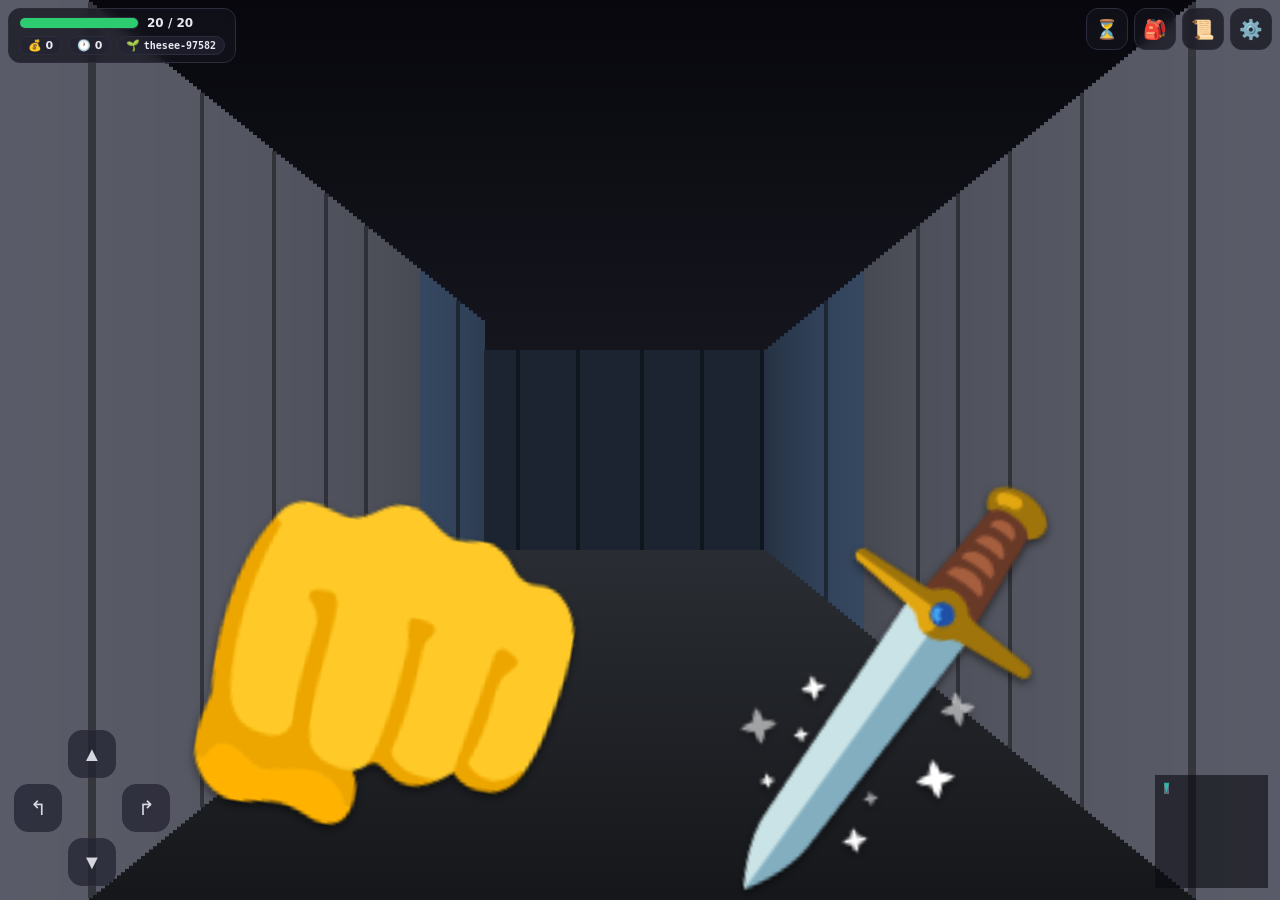
<file: index.html>
<!DOCTYPE html>
<html lang="fr">
<head>
  <meta charset="UTF-8" />
  <meta name="viewport" content="width=device-width, initial-scale=1.0, maximum-scale=1.0, user-scalable=no, viewport-fit=cover" />
  <meta name="theme-color" content="#15151c" />
  <title>Ariadne's Maze</title>
  <link rel="manifest" href="./manifest.webmanifest" />
  <link rel="icon" href="./assets/icon.svg" type="image/svg+xml" />
  <link rel="apple-touch-icon" href="./assets/icon.svg" />
  <link rel="stylesheet" href="./css/style.css" />
</head>
<body>
  <!-- Invite à passer en paysage (le jeu est conçu pour ce mode). -->
  <div id="rotate-notice">
    <div class="rotate-inner">
      <div class="rotate-icon">🔄</div>
      <p><b>Ariadne's Maze</b> se joue en mode paysage.</p>
      <p class="rotate-sub">Tourne ton appareil pour continuer.</p>
    </div>
  </div>

  <!-- La vue principale est le labyrinthe plein écran ; le HUD est en surimpression. -->
  <div id="app">
    <canvas id="game"></canvas>

    <!-- Bandeau haut : statut (gauche) + boutons de panneaux (droite) -->
    <div id="hud-top">
      <div id="status">
        <div class="hp">
          <div class="hp-bar"><div id="hp-fill"></div></div>
          <span id="hp-text">20 / 20</span>
        </div>
        <div class="chips">
          <span class="chip">💰 <b id="gold-text">0</b></span>
          <span class="chip">🕐 <b id="turn-text">0</b></span>
          <span class="chip seed">🌱 <b id="seed-label">-</b></span>
        </div>
      </div>
      <div id="top-buttons">
        <button class="icon-btn" id="wait-btn" aria-label="Attendre un tour">⏳</button>
        <button class="icon-btn" data-panel="inventory" aria-label="Inventaire">🎒</button>
        <button class="icon-btn" data-panel="journal" aria-label="Journal">📜</button>
        <button class="icon-btn" data-panel="menu" aria-label="Menu">⚙️</button>
      </div>
    </div>

    <!-- Notifications d'événements sur la vue principale -->
    <div id="toasts"></div>

    <!-- Contrôles (vue 3D) — bas GAUCHE : avancer / reculer + pivoter -->
    <div id="dpad" class="controls">
      <button data-dir="up" class="ctrl-btn up" aria-label="Avancer">▲</button>
      <button data-dir="left" class="ctrl-btn left" aria-label="Pivoter à gauche">↰</button>
      <button data-dir="right" class="ctrl-btn right" aria-label="Pivoter à droite">↱</button>
      <button data-dir="down" class="ctrl-btn down" aria-label="Reculer">▼</button>
    </div>

    <!-- Tiroir latéral : inventaire / journal / menu -->
    <div id="drawer">
      <div class="drawer-header">
        <h2 id="drawer-title">Inventaire</h2>
        <button id="drawer-close" aria-label="Fermer">✕</button>
      </div>
      <div class="drawer-body">
        <!-- Inventaire : équipement (5 emplacements) à gauche, sac (5 places)
             à droite, et objets au sol de la case actuelle -->
        <section data-panel-content="inventory">
          <div class="inv-summary">
            <span class="chip">💰 <b id="gold-text-2">0</b> or</span>
            <span class="chip">🛡️ <b id="armor-text">0</b> armure</span>
          </div>
          <div class="inv-columns">
            <div class="inv-col">
              <h3>Équipement</h3>
              <ul id="equip-list" class="slot-list"></ul>
            </div>
            <div class="inv-col">
              <h3>Sac (<span id="bag-count">0</span>/5)</h3>
              <ul id="bag-list" class="slot-list"></ul>
              <div id="ground-section" hidden>
                <h3>Au sol ici</h3>
                <ul id="ground-list" class="slot-list"></ul>
              </div>
            </div>
          </div>
        </section>

        <!-- Journal / historique des événements -->
        <section data-panel-content="journal" hidden>
          <div id="log"></div>
        </section>

        <!-- Menu : seed et parties -->
        <section data-panel-content="menu" hidden>
          <label class="field">
            <span>Seed du labyrinthe</span>
            <input id="seed-input" type="text" autocomplete="off" spellcheck="false" />
          </label>
          <div class="menu-actions">
            <button id="new-seed-btn">Générer cette seed</button>
            <button id="random-seed-btn">🎲 Seed aléatoire</button>
            <button id="restart-btn">↻ Recommencer le niveau</button>
          </div>
          <div class="legend">
            <h3>Vue 3D & commandes</h3>
            <ul>
              <li>▲ Avancer · ▼ Reculer</li>
              <li>↰ ↱ Pivoter (gauche / droite)</li>
              <li>Clavier : flèches · ZQSD · WASD</li>
              <li><kbd>Espace</kbd> Attendre un tour</li>
            </ul>
            <p class="hint">La minimap en bas indique ta position (flèche), la
              sortie ⚑ et le Minotaure. Explore le labyrinthe à la première personne !</p>
          </div>
        </section>
      </div>
    </div>
    <div id="scrim"></div>

    <!-- Combat en surimpression sur la vue 3D : le monstre surgit au centre,
         l'interface de combat s'affiche en bas au milieu. -->
    <div id="battle" aria-hidden="true">
      <!-- Le monstre surgit au centre de l'écran -->
      <div id="battle-enemy">
        <div class="be-head">
          <span class="be-name" id="cbt-enemy-name">Monstre</span>
          <div class="be-hp"><div class="be-hp-fill" id="cbt-enemy-hp"></div></div>
          <span class="be-hp-text" id="cbt-enemy-hp-text">0 / 0</span>
        </div>
        <div class="be-sprite" id="cbt-enemy-sprite">👹</div>
      </div>

      <!-- Interface de combat, en bas au milieu -->
      <div id="battle-panel">
        <div class="bp-top">
          <div class="bp-player">
            <span class="bp-label">Aventurier</span>
            <div class="bp-hp"><div class="bp-hp-fill" id="cbt-player-hp"></div></div>
            <span class="bp-hp-text" id="cbt-player-hp-text">0 / 0</span>
          </div>
          <div class="bp-log" id="combat-log"></div>
        </div>
        <div class="bp-actions">
          <button id="cbt-attack"><span class="glyph">⚔️</span> Attaquer</button>
          <button id="cbt-parry"><span class="glyph">🛡️</span> Parer</button>
          <button id="cbt-flee"><span class="glyph">🏃</span> Fuir</button>
        </div>
      </div>
    </div>

    <!-- Écran de fin (mort / victoire) -->
    <div id="overlay">
      <div class="overlay-card">
        <h2 id="overlay-title">Game Over</h2>
        <p id="overlay-text"></p>
        <button id="overlay-btn">Recommencer</button>
      </div>
    </div>
  </div>

  <script type="module" src="./js/main.js"></script>
</body>
</html>
</file>
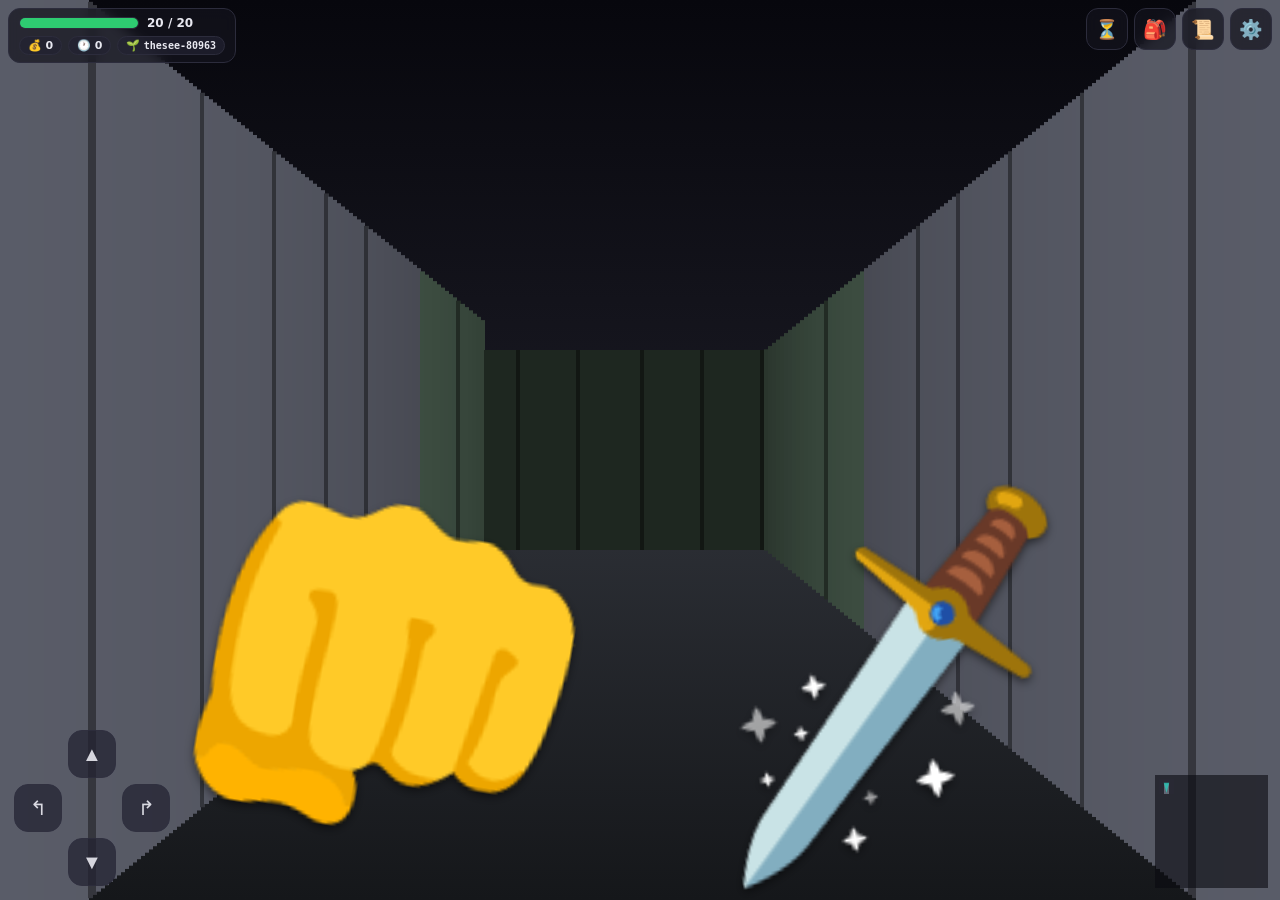
<file: standalone.html>
<!DOCTYPE html>
<html lang="fr">
<head>
  <meta charset="UTF-8" />
  <meta name="viewport" content="width=device-width, initial-scale=1.0, maximum-scale=1.0, user-scalable=no, viewport-fit=cover" />
  <meta name="theme-color" content="#15151c" />
  <title>Ariadne's Maze — version autonome</title>
  <link rel="icon" href="data:image/svg+xml;utf8,%3Csvg%20xmlns%3D%22http%3A%2F%2Fwww.w3.org%2F2000%2Fsvg%22%20viewBox%3D%220%200%20512%20512%22%20width%3D%22512%22%20height%3D%22512%22%3E%0A%20%20%3Crect%20width%3D%22512%22%20height%3D%22512%22%20rx%3D%2296%22%20fill%3D%22%2315151c%22%2F%3E%0A%20%20%3C!--%20Labyrinthe%20stylis%C3%A9%20--%3E%0A%20%20%3Cg%20fill%3D%22none%22%20stroke%3D%22%232ec4b6%22%20stroke-width%3D%2222%22%20stroke-linecap%3D%22square%22%3E%0A%20%20%20%20%3Cpath%20d%3D%22M112%20112%20H400%20V400%20H144%20V168%20H344%20V344%20H200%20V224%20H288%20V288%20H240%22%2F%3E%0A%20%20%3C%2Fg%3E%0A%20%20%3C!--%20Corne%20du%20Minotaure%20--%3E%0A%20%20%3Ccircle%20cx%3D%22256%22%20cy%3D%22256%22%20r%3D%2218%22%20fill%3D%22%23c0392b%22%2F%3E%0A%3C%2Fsvg%3E%0A" type="image/svg+xml" />
  <style>
/* style.css — HUD en surimpression pour un labyrinthe plein écran.
   Optimisé pour le mobile en mode paysage : vue principale = labyrinthe,
   déplacement en bas à gauche, action en bas à droite, panneaux en tiroir. */

* {
  box-sizing: border-box;
  margin: 0;
  padding: 0;
}

:root {
  --bg: #0f0f16;
  --panel: #1b1b26;
  --panel-2: #232333;
  --text: #e8e8f0;
  --muted: #9a9ab0;
  --accent: #2ec4b6;
  --danger: #e74c3c;
  --border: #2c2c3c;
  /* Zones sûres (encoches / barres système en paysage). */
  --safe-t: env(safe-area-inset-top, 0px);
  --safe-b: env(safe-area-inset-bottom, 0px);
  --safe-l: env(safe-area-inset-left, 0px);
  --safe-r: env(safe-area-inset-right, 0px);
}

html, body {
  height: 100%;
  overflow: hidden;
  overscroll-behavior: none;
}

body {
  background: var(--bg);
  color: var(--text);
  font-family: system-ui, -apple-system, 'Segoe UI', Roboto, sans-serif;
  -webkit-user-select: none;
  user-select: none;
  -webkit-tap-highlight-color: transparent;
  transition: background 0.15s;
}

/* Flash rouge lors de la détection par le Minotaure. */
body.alert { background: #3a0f12; }

/* La vue principale occupe tout l'écran. */
#app {
  position: fixed;
  inset: 0;
  overflow: hidden;
}

#game {
  position: absolute;
  inset: 0;
  width: 100%;
  height: 100%;
  display: block;
  touch-action: none;
  background: #15151c;
}

/* ---------- Bandeau haut (surimpression) ---------- */
#hud-top {
  position: absolute;
  top: calc(var(--safe-t) + 8px);
  left: calc(var(--safe-l) + 8px);
  right: calc(var(--safe-r) + 8px);
  display: flex;
  align-items: flex-start;
  justify-content: space-between;
  gap: 10px;
  pointer-events: none; /* laisse passer le toucher sur le labyrinthe */
}
#hud-top > * { pointer-events: auto; }

#status {
  background: rgba(20, 20, 30, 0.72);
  backdrop-filter: blur(6px);
  border: 1px solid var(--border);
  border-radius: 12px;
  padding: 7px 10px;
  max-width: min(62vw, 360px);
}

.hp { display: flex; align-items: center; gap: 8px; }
.hp-bar {
  width: 120px;
  height: 12px;
  background: #101018;
  border-radius: 6px;
  overflow: hidden;
  border: 1px solid var(--border);
}
#hp-fill {
  height: 100%;
  width: 100%;
  background: #2ecc71;
  transition: width 0.2s, background 0.2s;
}
#hp-text { font-size: 12px; font-weight: 700; font-variant-numeric: tabular-nums; }

.chips { display: flex; flex-wrap: wrap; gap: 6px; margin-top: 6px; }
.chip {
  font-size: 11px;
  color: var(--muted);
  background: rgba(35, 35, 51, 0.7);
  border: 1px solid var(--border);
  border-radius: 999px;
  padding: 2px 8px;
  white-space: nowrap;
}
.chip b { color: var(--text); font-variant-numeric: tabular-nums; }
.chip.seed b { font-family: ui-monospace, monospace; font-size: 10px; }

#top-buttons { display: flex; gap: 6px; }
.icon-btn {
  width: 42px;
  height: 42px;
  border-radius: 12px;
  border: 1px solid var(--border);
  background: rgba(20, 20, 30, 0.72);
  backdrop-filter: blur(6px);
  color: var(--text);
  font-size: 19px;
  cursor: pointer;
  display: grid;
  place-items: center;
  transition: background 0.12s, border-color 0.12s, transform 0.05s;
}
.icon-btn:active { transform: scale(0.92); }
.icon-btn.active { border-color: var(--accent); background: rgba(46, 196, 182, 0.22); }

/* ---------- Toasts d'événements ---------- */
#toasts {
  position: absolute;
  top: calc(var(--safe-t) + 74px);
  left: 50%;
  transform: translateX(-50%);
  display: flex;
  flex-direction: column;
  gap: 6px;
  align-items: center;
  pointer-events: none;
  width: max-content;
  max-width: 82vw;
}
.toast {
  background: rgba(20, 20, 30, 0.9);
  border: 1px solid var(--border);
  border-left: 3px solid var(--accent);
  border-radius: 10px;
  padding: 7px 12px;
  font-size: 13px;
  line-height: 1.35;
  box-shadow: 0 6px 20px rgba(0, 0, 0, 0.4);
  animation: toast-in 0.18s ease-out, toast-out 0.4s ease-in forwards;
  animation-delay: 0s, 2.6s;
  max-width: 82vw;
  text-align: center;
}
.toast.trap { border-left-color: #e07a5f; }
.toast.monster { border-left-color: #b5179e; }
.toast.treasure { border-left-color: #ffd166; }
.toast.danger { border-left-color: var(--danger); }
@keyframes toast-in { from { opacity: 0; transform: translateY(-8px); } to { opacity: 1; } }
@keyframes toast-out { to { opacity: 0; transform: translateY(-6px); } }

/* ---------- Contrôles tactiles ---------- */
.controls {
  position: absolute;
  bottom: calc(var(--safe-b) + 14px);
  z-index: 5;
  touch-action: none;
}

/* Croix directionnelle — bas gauche. */
#dpad {
  left: calc(var(--safe-l) + 14px);
  width: 156px;
  height: 156px;
  display: grid;
  grid-template-columns: repeat(3, 1fr);
  grid-template-rows: repeat(3, 1fr);
  gap: 6px;
}
.ctrl-btn {
  border: 1px solid var(--border);
  background: rgba(35, 35, 51, 0.82);
  backdrop-filter: blur(4px);
  color: var(--text);
  border-radius: 14px;
  font-size: 20px;
  cursor: pointer;
  display: grid;
  place-items: center;
  transition: background 0.08s, transform 0.05s;
}
.ctrl-btn:active { background: var(--accent); color: #0f0f16; transform: scale(0.94); }
.ctrl-btn.up { grid-column: 2; grid-row: 1; }
.ctrl-btn.left { grid-column: 1; grid-row: 2; }
.ctrl-btn.right { grid-column: 3; grid-row: 2; }
.ctrl-btn.down { grid-column: 2; grid-row: 3; }

/* ---------- Tiroir latéral (inventaire / journal / menu) ---------- */
#scrim {
  position: absolute;
  inset: 0;
  background: rgba(5, 5, 9, 0.5);
  opacity: 0;
  pointer-events: none;
  transition: opacity 0.2s;
  z-index: 8;
}
#scrim.visible { opacity: 1; pointer-events: auto; }

#drawer {
  position: absolute;
  top: 0;
  right: 0;
  height: 100%;
  width: min(480px, 94vw);
  background: var(--panel);
  border-left: 1px solid var(--border);
  transform: translateX(100%);
  transition: transform 0.22s ease;
  z-index: 9;
  display: flex;
  flex-direction: column;
  padding: calc(var(--safe-t) + 10px) calc(var(--safe-r) + 14px) calc(var(--safe-b) + 14px) 14px;
}
#drawer.open { transform: translateX(0); }

.drawer-header {
  display: flex;
  align-items: center;
  justify-content: space-between;
  margin-bottom: 12px;
}
.drawer-header h2 { font-size: 17px; }
#drawer-close {
  width: 36px; height: 36px;
  border-radius: 10px;
  border: 1px solid var(--border);
  background: var(--panel-2);
  color: var(--text);
  font-size: 15px;
  cursor: pointer;
}
.drawer-body { flex: 1; overflow-y: auto; -webkit-overflow-scrolling: touch; }

.inv-summary { margin-bottom: 12px; display: flex; gap: 8px; flex-wrap: wrap; }

/* Deux colonnes : équipement à gauche, sac (+ objets au sol) à droite. */
.inv-columns { display: flex; gap: 14px; align-items: flex-start; }
.inv-col { flex: 1; min-width: 0; }
.inv-col h3 {
  font-size: 11px; text-transform: uppercase; letter-spacing: 0.6px;
  color: var(--muted); margin-bottom: 8px;
}
#ground-section { margin-top: 14px; }

.slot-list { list-style: none; display: flex; flex-direction: column; gap: 7px; }
.slot {
  background: var(--panel-2);
  border: 1px solid var(--border);
  border-radius: 10px;
  padding: 7px 8px;
}
.slot.empty { opacity: 0.55; }
.slot-main { display: flex; align-items: center; gap: 8px; }
.slot-icon {
  font-size: 22px;
  width: 38px; height: 38px;
  flex-shrink: 0;
  display: grid; place-items: center;
  background: #14141d;
  border: 1px solid var(--border);
  border-radius: 8px;
}
.slot-text { min-width: 0; display: flex; flex-direction: column; }
.slot-label { font-size: 10px; text-transform: uppercase; letter-spacing: 0.4px; color: var(--muted); }
.slot-name { font-size: 13px; font-weight: 600; overflow: hidden; text-overflow: ellipsis; white-space: nowrap; }
.slot-name .qty { color: var(--muted); font-weight: 400; }
.slot-stat { font-size: 11px; color: var(--accent); }

.slot-actions { display: flex; flex-wrap: wrap; gap: 6px; margin-top: 7px; }
.slot-actions button {
  flex: 1;
  min-width: 64px;
  padding: 6px 8px;
  border-radius: 7px;
  border: 1px solid var(--border);
  background: #14141d;
  color: var(--text);
  font-size: 12px;
  cursor: pointer;
}
.slot-actions button:active { background: #2e2e42; }
.slot-actions .primary { border-color: rgba(46, 196, 182, 0.5); background: rgba(46, 196, 182, 0.14); }
.slot-actions .danger { border-color: rgba(231, 76, 60, 0.4); }

#log { display: flex; flex-direction: column; gap: 2px; font-size: 13px; line-height: 1.5; }
.log-line { padding: 5px 2px; border-bottom: 1px solid rgba(255, 255, 255, 0.05); }
.log-line:first-child { color: var(--accent); }

.field { display: flex; flex-direction: column; gap: 5px; font-size: 12px; color: var(--muted); }
.field input {
  padding: 10px;
  border-radius: 8px;
  border: 1px solid var(--border);
  background: var(--panel-2);
  color: var(--text);
  font-family: ui-monospace, monospace;
  font-size: 14px;
}
.menu-actions { display: flex; flex-direction: column; gap: 8px; margin: 12px 0 16px; }
.menu-actions button {
  padding: 11px;
  border-radius: 9px;
  border: 1px solid var(--border);
  background: var(--panel-2);
  color: var(--text);
  cursor: pointer;
  font-size: 14px;
}
.menu-actions button:active { background: #2e2e42; }
#new-seed-btn { background: var(--accent); color: #0f0f16; border-color: transparent; font-weight: 600; }

.legend { border-top: 1px solid var(--border); padding-top: 12px; }
.legend h3 { font-size: 12px; text-transform: uppercase; letter-spacing: 0.6px; color: var(--muted); margin-bottom: 8px; }
.legend ul { list-style: none; display: flex; flex-direction: column; gap: 5px; font-size: 13px; }
.legend .dot { display: inline-block; width: 10px; height: 10px; border-radius: 50%; margin-right: 6px; vertical-align: middle; }
.hint { margin-top: 10px; font-size: 12px; color: var(--muted); }
kbd {
  background: var(--panel-2);
  border: 1px solid var(--border);
  border-radius: 4px;
  padding: 1px 5px;
  font-size: 11px;
  font-family: ui-monospace, monospace;
}

/* ---------- Combat en surimpression sur la vue 3D ---------- */
/* Le monstre surgit au centre ; l'interface de combat est en bas au milieu.
   Le décor 3D reste visible derrière (assombri sur les bords). */
#battle {
  position: absolute;
  inset: 0;
  z-index: 14;
  display: none;
  pointer-events: none; /* seuls les enfants interactifs captent le toucher */
  background: radial-gradient(circle at 50% 40%,
    rgba(0, 0, 0, 0) 24%, rgba(5, 5, 10, 0.62) 78%);
}
#battle.visible { display: block; }

/* Le d-pad est masqué pendant le combat. */
body.in-combat #dpad { display: none; }

/* --- Monstre au centre --- */
#battle-enemy {
  position: absolute;
  top: 16%;
  left: 50%;
  transform: translateX(-50%);
  text-align: center;
  width: min(320px, 80vw);
}
.be-head {
  display: inline-block;
  background: rgba(15, 15, 22, 0.85);
  border: 1px solid var(--border);
  border-radius: 10px;
  padding: 6px 12px;
  margin-bottom: 10px;
}
.be-name { display: block; font-size: 14px; font-weight: 700; margin-bottom: 5px; }
.be-hp {
  width: 180px;
  max-width: 60vw;
  height: 10px;
  background: #101018;
  border-radius: 5px;
  overflow: hidden;
  border: 1px solid var(--border);
}
.be-hp-fill { height: 100%; width: 100%; background: #e74c3c; transition: width 0.3s; }
.be-hp-text { font-size: 11px; color: var(--muted); font-variant-numeric: tabular-nums; }

.be-sprite {
  font-size: clamp(64px, 16vh, 120px);
  line-height: 1;
  filter: drop-shadow(0 8px 16px rgba(0, 0, 0, 0.6));
  animation: bob 2.4s ease-in-out infinite;
}
/* Apparition du monstre (« surgit »). */
#battle.surge .be-sprite { animation: surge 0.5s cubic-bezier(0.2, 1.4, 0.4, 1); }
@keyframes surge {
  0% { transform: scale(0.2) translateY(40px); opacity: 0; }
  100% { transform: scale(1) translateY(0); opacity: 1; }
}
@keyframes bob { 0%,100% { transform: translateY(0); } 50% { transform: translateY(-6px); } }
.be-sprite.hit { animation: shake 0.3s; }
@keyframes shake {
  0%,100% { transform: translateX(0); }
  25% { transform: translateX(-8px); }
  75% { transform: translateX(8px); }
}

/* --- Interface de combat, en bas au milieu --- */
#battle-panel {
  position: absolute;
  left: 50%;
  bottom: calc(var(--safe-b) + 12px);
  transform: translateX(-50%);
  width: min(540px, 94vw);
  pointer-events: auto;
  background: rgba(18, 18, 26, 0.92);
  border: 1px solid var(--border);
  border-radius: 14px;
  padding: 10px 12px;
  backdrop-filter: blur(6px);
}
.bp-top { display: flex; align-items: center; gap: 12px; margin-bottom: 10px; }
.bp-player { flex-shrink: 0; width: 150px; }
.bp-label { font-size: 11px; color: var(--muted); }
.bp-hp {
  height: 10px;
  background: #101018;
  border-radius: 5px;
  overflow: hidden;
  border: 1px solid var(--border);
  margin: 3px 0 2px;
}
.bp-hp-fill { height: 100%; width: 100%; background: #2ecc71; transition: width 0.3s, background 0.3s; }
.bp-hp-text { font-size: 11px; color: var(--muted); font-variant-numeric: tabular-nums; }
.bp-log {
  flex: 1;
  min-width: 0;
  font-size: 12.5px;
  line-height: 1.35;
  color: var(--text);
}

.bp-actions { display: grid; grid-template-columns: repeat(3, 1fr); gap: 8px; }
.bp-actions button {
  padding: 12px 8px;
  border-radius: 11px;
  border: 1px solid var(--border);
  background: var(--panel-2);
  color: var(--text);
  font-size: 14px;
  font-weight: 600;
  cursor: pointer;
  transition: background 0.1s, transform 0.05s, opacity 0.1s;
}
.bp-actions button .glyph { font-size: 16px; }
.bp-actions button:active { transform: scale(0.96); background: #2e2e42; }
#cbt-attack { border-color: rgba(231, 76, 60, 0.5); }
#cbt-parry { border-color: rgba(52, 152, 219, 0.5); }
#cbt-flee { border-color: rgba(241, 196, 15, 0.5); }
.bp-actions button:disabled { opacity: 0.4; pointer-events: none; }

/* Paysage court : monstre un peu plus haut, panneau compact. */
@media (orientation: landscape) and (max-height: 460px) {
  #battle-enemy { top: 8%; }
  .be-sprite { font-size: clamp(52px, 20vh, 96px); }
  .bp-top { margin-bottom: 8px; }
  .bp-actions button { padding: 9px 6px; }
}

/* ---------- Overlay de fin ---------- */
#overlay {
  position: absolute;
  inset: 0;
  display: none;
  align-items: center;
  justify-content: center;
  background: rgba(8, 8, 14, 0.78);
  backdrop-filter: blur(3px);
  z-index: 12;
}
#overlay.visible { display: flex; }
.overlay-card {
  background: var(--panel);
  border: 1px solid var(--border);
  border-radius: 16px;
  padding: 26px 30px;
  text-align: center;
  max-width: 340px;
  margin: 16px;
}
.overlay-card h2 { margin-bottom: 10px; font-size: 23px; }
.overlay-card p { color: var(--muted); margin-bottom: 18px; }
.overlay-card button {
  padding: 12px 22px;
  border-radius: 10px;
  border: none;
  background: var(--accent);
  color: #0f0f16;
  font-weight: 700;
  cursor: pointer;
  font-size: 15px;
}

/* ---------- Adaptations paysage court (mobile) ---------- */
@media (orientation: landscape) and (max-height: 480px) {
  #dpad { width: 132px; height: 132px; gap: 5px; }
  .ctrl-btn { font-size: 18px; border-radius: 12px; }
  .hp-bar { width: 96px; }
  #status { padding: 6px 8px; }
  .icon-btn { width: 38px; height: 38px; font-size: 17px; }
}

/* ---------- Écran large (desktop) : contrôles un peu plus discrets ---------- */
@media (min-width: 900px) and (pointer: fine) {
  #dpad { opacity: 0.9; }
}

/* ---------- Verrou paysage : invite à tourner l'appareil en portrait ---------- */
#rotate-notice { display: none; }
@media (orientation: portrait) {
  #rotate-notice {
    position: fixed;
    inset: 0;
    z-index: 50; /* au-dessus de tout, même du combat */
    display: flex;
    align-items: center;
    justify-content: center;
    background: var(--bg);
    padding: 32px;
    text-align: center;
  }
  /* On masque le jeu tant qu'on est en portrait. */
  #app { visibility: hidden; }
}
.rotate-inner { max-width: 300px; }
.rotate-icon {
  font-size: 64px;
  animation: rotate-hint 2.4s ease-in-out infinite;
  display: inline-block;
}
@keyframes rotate-hint {
  0%, 60%, 100% { transform: rotate(0deg); }
  30% { transform: rotate(-90deg); }
}
.rotate-inner p { margin-top: 14px; font-size: 16px; }
.rotate-inner .rotate-sub { margin-top: 6px; font-size: 13px; color: var(--muted); }

  </style>
</head>
<body>
<!-- Invite à passer en paysage (le jeu est conçu pour ce mode). -->
  <div id="rotate-notice">
    <div class="rotate-inner">
      <div class="rotate-icon">🔄</div>
      <p><b>Ariadne's Maze</b> se joue en mode paysage.</p>
      <p class="rotate-sub">Tourne ton appareil pour continuer.</p>
    </div>
  </div>

  <!-- La vue principale est le labyrinthe plein écran ; le HUD est en surimpression. -->
  <div id="app">
    <canvas id="game"></canvas>

    <!-- Bandeau haut : statut (gauche) + boutons de panneaux (droite) -->
    <div id="hud-top">
      <div id="status">
        <div class="hp">
          <div class="hp-bar"><div id="hp-fill"></div></div>
          <span id="hp-text">20 / 20</span>
        </div>
        <div class="chips">
          <span class="chip">💰 <b id="gold-text">0</b></span>
          <span class="chip">🕐 <b id="turn-text">0</b></span>
          <span class="chip seed">🌱 <b id="seed-label">-</b></span>
        </div>
      </div>
      <div id="top-buttons">
        <button class="icon-btn" id="wait-btn" aria-label="Attendre un tour">⏳</button>
        <button class="icon-btn" data-panel="inventory" aria-label="Inventaire">🎒</button>
        <button class="icon-btn" data-panel="journal" aria-label="Journal">📜</button>
        <button class="icon-btn" data-panel="menu" aria-label="Menu">⚙️</button>
      </div>
    </div>

    <!-- Notifications d'événements sur la vue principale -->
    <div id="toasts"></div>

    <!-- Contrôles (vue 3D) — bas GAUCHE : avancer / reculer + pivoter -->
    <div id="dpad" class="controls">
      <button data-dir="up" class="ctrl-btn up" aria-label="Avancer">▲</button>
      <button data-dir="left" class="ctrl-btn left" aria-label="Pivoter à gauche">↰</button>
      <button data-dir="right" class="ctrl-btn right" aria-label="Pivoter à droite">↱</button>
      <button data-dir="down" class="ctrl-btn down" aria-label="Reculer">▼</button>
    </div>

    <!-- Tiroir latéral : inventaire / journal / menu -->
    <div id="drawer">
      <div class="drawer-header">
        <h2 id="drawer-title">Inventaire</h2>
        <button id="drawer-close" aria-label="Fermer">✕</button>
      </div>
      <div class="drawer-body">
        <!-- Inventaire : équipement (5 emplacements) à gauche, sac (5 places)
             à droite, et objets au sol de la case actuelle -->
        <section data-panel-content="inventory">
          <div class="inv-summary">
            <span class="chip">💰 <b id="gold-text-2">0</b> or</span>
            <span class="chip">🛡️ <b id="armor-text">0</b> armure</span>
          </div>
          <div class="inv-columns">
            <div class="inv-col">
              <h3>Équipement</h3>
              <ul id="equip-list" class="slot-list"></ul>
            </div>
            <div class="inv-col">
              <h3>Sac (<span id="bag-count">0</span>/5)</h3>
              <ul id="bag-list" class="slot-list"></ul>
              <div id="ground-section" hidden>
                <h3>Au sol ici</h3>
                <ul id="ground-list" class="slot-list"></ul>
              </div>
            </div>
          </div>
        </section>

        <!-- Journal / historique des événements -->
        <section data-panel-content="journal" hidden>
          <div id="log"></div>
        </section>

        <!-- Menu : seed et parties -->
        <section data-panel-content="menu" hidden>
          <label class="field">
            <span>Seed du labyrinthe</span>
            <input id="seed-input" type="text" autocomplete="off" spellcheck="false" />
          </label>
          <div class="menu-actions">
            <button id="new-seed-btn">Générer cette seed</button>
            <button id="random-seed-btn">🎲 Seed aléatoire</button>
            <button id="restart-btn">↻ Recommencer le niveau</button>
          </div>
          <div class="legend">
            <h3>Vue 3D & commandes</h3>
            <ul>
              <li>▲ Avancer · ▼ Reculer</li>
              <li>↰ ↱ Pivoter (gauche / droite)</li>
              <li>Clavier : flèches · ZQSD · WASD</li>
              <li><kbd>Espace</kbd> Attendre un tour</li>
            </ul>
            <p class="hint">La minimap en bas indique ta position (flèche), la
              sortie ⚑ et le Minotaure. Explore le labyrinthe à la première personne !</p>
          </div>
        </section>
      </div>
    </div>
    <div id="scrim"></div>

    <!-- Combat en surimpression sur la vue 3D : le monstre surgit au centre,
         l'interface de combat s'affiche en bas au milieu. -->
    <div id="battle" aria-hidden="true">
      <!-- Le monstre surgit au centre de l'écran -->
      <div id="battle-enemy">
        <div class="be-head">
          <span class="be-name" id="cbt-enemy-name">Monstre</span>
          <div class="be-hp"><div class="be-hp-fill" id="cbt-enemy-hp"></div></div>
          <span class="be-hp-text" id="cbt-enemy-hp-text">0 / 0</span>
        </div>
        <div class="be-sprite" id="cbt-enemy-sprite">👹</div>
      </div>

      <!-- Interface de combat, en bas au milieu -->
      <div id="battle-panel">
        <div class="bp-top">
          <div class="bp-player">
            <span class="bp-label">Aventurier</span>
            <div class="bp-hp"><div class="bp-hp-fill" id="cbt-player-hp"></div></div>
            <span class="bp-hp-text" id="cbt-player-hp-text">0 / 0</span>
          </div>
          <div class="bp-log" id="combat-log"></div>
        </div>
        <div class="bp-actions">
          <button id="cbt-attack"><span class="glyph">⚔️</span> Attaquer</button>
          <button id="cbt-parry"><span class="glyph">🛡️</span> Parer</button>
          <button id="cbt-flee"><span class="glyph">🏃</span> Fuir</button>
        </div>
      </div>
    </div>

    <!-- Écran de fin (mort / victoire) -->
    <div id="overlay">
      <div class="overlay-card">
        <h2 id="overlay-title">Game Over</h2>
        <p id="overlay-text"></p>
        <button id="overlay-btn">Recommencer</button>
      </div>
    </div>
  </div>
  <script>
"use strict";
(function () {

// ===== rng.js =====
// rng.js — Générateur de nombres pseudo-aléatoires déterministe basé sur une seed.
// Tout l'aléatoire du jeu passe par ici pour que le labyrinthe et les événements
// soient reproductibles à partir d'une même seed.

// Hash une chaîne de caractères en un entier 32 bits (xmur3).
// Permet d'accepter une seed textuelle comme "ariane" ou "12345".
function hashSeed(str) {
  str = String(str);
  let h = 1779033703 ^ str.length;
  for (let i = 0; i < str.length; i++) {
    h = Math.imul(h ^ str.charCodeAt(i), 3432918353);
    h = (h << 13) | (h >>> 19);
  }
  return function () {
    h = Math.imul(h ^ (h >>> 16), 2246822507);
    h = Math.imul(h ^ (h >>> 13), 3266489909);
    h ^= h >>> 16;
    return h >>> 0;
  };
}

// Mulberry32 : un PRNG rapide et de bonne qualité pour un jeu.
// Retourne une fonction qui produit des flottants dans [0, 1).
function mulberry32(a) {
  return function () {
    a |= 0;
    a = (a + 0x6d2b79f5) | 0;
    let t = Math.imul(a ^ (a >>> 15), 1 | a);
    t = (t + Math.imul(t ^ (t >>> 7), 61 | t)) ^ t;
    return ((t ^ (t >>> 14)) >>> 0) / 4294967296;
  };
}

// Classe pratique qui enveloppe un PRNG et fournit des helpers de jeu.
class RNG {
  constructor(seed) {
    this.seed = seed;
    const seeder = hashSeed(seed);
    this._next = mulberry32(seeder());
  }

  // Flottant dans [0, 1).
  float() {
    return this._next();
  }

  // Entier dans [min, max] inclus.
  int(min, max) {
    return Math.floor(this._next() * (max - min + 1)) + min;
  }

  // Retourne true avec la probabilité p (0..1).
  chance(p) {
    return this._next() < p;
  }

  // Choisit un élément au hasard dans un tableau.
  pick(arr) {
    return arr[Math.floor(this._next() * arr.length)];
  }

  // Choisit un élément selon des poids : entries = [[valeur, poids], ...].
  weighted(entries) {
    let total = 0;
    for (const [, w] of entries) total += w;
    let r = this._next() * total;
    for (const [value, w] of entries) {
      r -= w;
      if (r < 0) return value;
    }
    return entries[entries.length - 1][0];
  }
}

// PRNG déterministe pour UNE case précise (seed + coordonnées).
// Permet de calculer un événement stable par case sans stocker d'état,
// et sans consommer le flux principal du RNG.
function cellRandom(seed, x, y, salt = 0) {
  const seeder = hashSeed(`${seed}:${x}:${y}:${salt}`);
  return mulberry32(seeder());
}


// ===== maze.js =====
// maze.js — Génération du labyrinthe et des types de sol (terrains).
// Le labyrinthe est produit par un algorithme "recursive backtracker"
// (parcours en profondeur), entièrement déterministe grâce au RNG seedé.


// Types de cases du labyrinthe.
const TILE = {
  WALL: 0,
  FLOOR: 1,
};

// Types de sol (terrain) pour les cases praticables.
// Ils influencent la nature des événements des cases alentours.
const TERRAIN = {
  STONE: 'stone', // neutre
  GRASS: 'grass', // favorise les trésors / soins
  SAND: 'sand',   // favorise les monstres
  MUD: 'mud',     // favorise les pièges
  WATER: 'water', // calme, peu d'événements
};

const TERRAIN_LIST = [
  TERRAIN.STONE,
  TERRAIN.GRASS,
  TERRAIN.SAND,
  TERRAIN.MUD,
  TERRAIN.WATER,
];

// Génère un labyrinthe carré de taille impaire (murs sur les cases paires).
// Retourne un objet Maze avec la grille, les terrains, l'entrée et la sortie.
class Maze {
  constructor(seed, size = 21) {
    // Garantit une taille impaire pour l'algorithme de labyrinthe parfait.
    this.seed = seed;
    this.size = size % 2 === 0 ? size + 1 : size;
    this.rng = new RNG(`maze:${seed}`);
    this.grid = [];
    this.terrain = [];
    this.entrance = { x: 1, y: 1 };
    this.exit = { x: this.size - 2, y: this.size - 2 };
    this._generate();
    this._assignTerrain();
  }

  inBounds(x, y) {
    return x >= 0 && y >= 0 && x < this.size && y < this.size;
  }

  isWall(x, y) {
    if (!this.inBounds(x, y)) return true;
    return this.grid[y][x] === TILE.WALL;
  }

  isFloor(x, y) {
    return this.inBounds(x, y) && this.grid[y][x] === TILE.FLOOR;
  }

  terrainAt(x, y) {
    if (!this.inBounds(x, y)) return null;
    return this.terrain[y][x];
  }

  // Recursive backtracker : creuse des couloirs à partir de l'entrée.
  _generate() {
    const n = this.size;
    // Tout en mur au départ.
    this.grid = Array.from({ length: n }, () => new Array(n).fill(TILE.WALL));

    const start = this.entrance;
    this.grid[start.y][start.x] = TILE.FLOOR;

    const stack = [start];
    const dirs = [
      { dx: 0, dy: -2 },
      { dx: 2, dy: 0 },
      { dx: 0, dy: 2 },
      { dx: -2, dy: 0 },
    ];

    while (stack.length) {
      const cur = stack[stack.length - 1];
      // Voisins non visités à distance 2 (au-delà d'un mur).
      const neighbors = [];
      for (const d of dirs) {
        const nx = cur.x + d.dx;
        const ny = cur.y + d.dy;
        if (nx > 0 && ny > 0 && nx < n - 1 && ny < n - 1 && this.grid[ny][nx] === TILE.WALL) {
          neighbors.push({ nx, ny, wx: cur.x + d.dx / 2, wy: cur.y + d.dy / 2 });
        }
      }

      if (neighbors.length === 0) {
        stack.pop();
        continue;
      }

      const chosen = neighbors[this.rng.int(0, neighbors.length - 1)];
      // Perce le mur intermédiaire puis la case cible.
      this.grid[chosen.wy][chosen.wx] = TILE.FLOOR;
      this.grid[chosen.ny][chosen.nx] = TILE.FLOOR;
      stack.push({ x: chosen.nx, y: chosen.ny });
    }

    // Assure que la sortie est bien praticable.
    this.grid[this.exit.y][this.exit.x] = TILE.FLOOR;

    // Ajoute quelques boucles pour éviter un labyrinthe trop "parfait"
    // (rend le déplacement et la fuite face au Minotaure plus intéressants).
    const extra = Math.floor((n * n) / 40);
    for (let i = 0; i < extra; i++) {
      const x = this.rng.int(1, n - 2);
      const y = this.rng.int(1, n - 2);
      if (this.grid[y][x] === TILE.WALL) {
        // N'ouvre que si cela relie deux couloirs (évite les murs isolés).
        const openH = this.isFloor(x - 1, y) && this.isFloor(x + 1, y);
        const openV = this.isFloor(x, y - 1) && this.isFloor(x, y + 1);
        if (openH || openV) this.grid[y][x] = TILE.FLOOR;
      }
    }
  }

  // Attribue un terrain à chaque case praticable de façon déterministe.
  // On utilise un bruit par blocs pour créer des "zones" cohérentes plutôt
  // qu'un terrain totalement aléatoire case par case.
  _assignTerrain() {
    const n = this.size;
    this.terrain = Array.from({ length: n }, () => new Array(n).fill(null));
    const blockSize = 4; // taille des zones de terrain
    for (let y = 0; y < n; y++) {
      for (let x = 0; x < n; x++) {
        if (this.grid[y][x] !== TILE.FLOOR) continue;
        const bx = Math.floor(x / blockSize);
        const by = Math.floor(y / blockSize);
        // Terrain de base de la zone.
        const zoneRoll = cellRandom(this.seed, bx, by, 7)();
        let t;
        if (zoneRoll < 0.4) t = TERRAIN.STONE;
        else if (zoneRoll < 0.6) t = TERRAIN.GRASS;
        else if (zoneRoll < 0.75) t = TERRAIN.SAND;
        else if (zoneRoll < 0.9) t = TERRAIN.MUD;
        else t = TERRAIN.WATER;

        // Petite variation locale pour casser l'uniformité des blocs.
        const localRoll = cellRandom(this.seed, x, y, 11)();
        if (localRoll < 0.12) {
          t = TERRAIN_LIST[Math.floor(cellRandom(this.seed, x, y, 13)() * TERRAIN_LIST.length)];
        }
        this.terrain[y][x] = t;
      }
    }
    // L'entrée est toujours un sol sûr et neutre.
    this.terrain[this.entrance.y][this.entrance.x] = TERRAIN.STONE;
  }

  // Liste toutes les cases praticables (utile pour placer joueur/minotaure).
  floorCells() {
    const cells = [];
    for (let y = 0; y < this.size; y++) {
      for (let x = 0; x < this.size; x++) {
        if (this.grid[y][x] === TILE.FLOOR) cells.push({ x, y });
      }
    }
    return cells;
  }
}


// ===== events.js =====
// events.js — Détermination des événements par case.
//
// Principe : l'événement d'une case dépend
//   1. de l'aléatoire (déterministe par seed + coordonnées),
//   2. du type de sol de la case,
//   3. des types de sol des 8 cases alentours (les 9 cases au total).
//
// On calcule un profil de terrain des 9 cases, on en déduit des poids
// pour chaque catégorie d'événement, puis on tire un événement stable
// pour la case (reproductible tant que la seed ne change pas).


// Catégories d'événements (base du jeu : quelques événements simples).
const EVENT = {
  NONE: 'none',
  TRAP: 'trap',
  MONSTER: 'monster',
  TREASURE: 'treasure',
};

// Influence de chaque terrain sur les poids des catégories.
// Chaque terrain "pousse" certaines catégories.
const TERRAIN_WEIGHTS = {
  [TERRAIN.STONE]: { none: 6, trap: 1, monster: 1, treasure: 1 },
  [TERRAIN.GRASS]: { none: 4, trap: 0.5, monster: 1, treasure: 3 },
  [TERRAIN.SAND]:  { none: 3, trap: 1, monster: 4, treasure: 1 },
  [TERRAIN.MUD]:   { none: 3, trap: 4, monster: 1, treasure: 0.5 },
  [TERRAIN.WATER]: { none: 7, trap: 0.5, monster: 0.5, treasure: 1 },
};

// Contenu concret de chaque catégorie d'événement.
// Le contenu précis (dégâts, butin) est lui aussi tiré de façon déterministe.
// hp : points de vie du monstre en combat · dmg : dégâts par attaque
// hit : probabilité que l'attaque du monstre touche · emoji : sprite de combat
const MONSTERS = [
  { name: 'Rat des cavernes', hp: 4, dmg: [1, 2], hit: 0.7, emoji: '🐀' },
  { name: 'Chauve-souris', hp: 4, dmg: [1, 3], hit: 0.78, emoji: '🦇' },
  { name: 'Squelette errant', hp: 8, dmg: [2, 4], hit: 0.7, emoji: '💀' },
  { name: 'Araignée géante', hp: 9, dmg: [2, 5], hit: 0.62, emoji: '🕷️' },
];

const TRAPS = [
  { name: 'Pieux dissimulés', dmg: [1, 3] },
  { name: 'Dalle piégée', dmg: [2, 4] },
  { name: 'Nuage de spores', dmg: [1, 2] },
];

const TREASURES = [
  { name: 'Pièces d\'or', item: 'Pièces d\'or', gold: [3, 12] },
  { name: 'Potion de soin', item: 'Potion de soin' },
  { name: 'Vieille clé', item: 'Vieille clé' },
  { name: 'Gemme scintillante', item: 'Gemme scintillante', gold: [8, 20] },
  // Équipements à trouver (pour alimenter le système d'équipement).
  { name: 'Casque de cuir', item: 'Casque de cuir' },
  { name: 'Jambières de cuir', item: 'Jambières de cuir' },
  { name: 'Bouclier de bois', item: 'Bouclier de bois' },
  { name: 'Dague rouillée', item: 'Dague rouillée' },
];

// Retourne le profil pondéré (somme des poids par catégorie) des 9 cases.
function neighborhoodWeights(maze, x, y) {
  const acc = { none: 0, trap: 0, monster: 0, treasure: 0 };
  for (let dy = -1; dy <= 1; dy++) {
    for (let dx = -1; dx <= 1; dx++) {
      const t = maze.terrainAt(x + dx, y + dy);
      // Une case-mur n'a pas de terrain : on la traite comme du STONE neutre,
      // ce qui rend les zones bordées de murs plus calmes.
      const weights = TERRAIN_WEIGHTS[t] || TERRAIN_WEIGHTS[TERRAIN.STONE];
      // La case centrale compte double : c'est le sol où l'on met le pied.
      const factor = dx === 0 && dy === 0 ? 2 : 1;
      acc.none += weights.none * factor;
      acc.trap += weights.trap * factor;
      acc.monster += weights.monster * factor;
      acc.treasure += weights.treasure * factor;
    }
  }
  return acc;
}

// Détermine l'événement d'une case (catégorie + détails).
// Déterministe : même seed + mêmes coordonnées => même événement.
function computeEvent(maze, x, y) {
  // Ni l'entrée, ni les murs ne portent d'événement.
  if (!maze.isFloor(x, y)) return { type: EVENT.NONE };
  if (x === maze.entrance.x && y === maze.entrance.y) return { type: EVENT.NONE };

  const w = neighborhoodWeights(maze, x, y);
  const rand = cellRandom(maze.seed, x, y, 101);

  const total = w.none + w.trap + w.monster + w.treasure;
  let r = rand() * total;
  let type = EVENT.NONE;
  if ((r -= w.none) < 0) type = EVENT.NONE;
  else if ((r -= w.trap) < 0) type = EVENT.TRAP;
  else if ((r -= w.monster) < 0) type = EVENT.MONSTER;
  else type = EVENT.TREASURE;

  return buildEventDetails(maze, x, y, type);
}

// Construit les détails concrets d'un événement de façon déterministe.
function buildEventDetails(maze, x, y, type) {
  const rand = cellRandom(maze.seed, x, y, 202);
  const pickIdx = (arr) => Math.floor(rand() * arr.length);
  const range = ([min, max]) => min + Math.floor(rand() * (max - min + 1));

  switch (type) {
    case EVENT.MONSTER: {
      const m = MONSTERS[pickIdx(MONSTERS)];
      // On transmet les stats de combat (les dégâts sont retirés à chaque
      // attaque, pas ici, pour varier d'un coup à l'autre pendant le combat).
      return { type, name: m.name, hp: m.hp, dmg: m.dmg, hit: m.hit, emoji: m.emoji };
    }
    case EVENT.TRAP: {
      const t = TRAPS[pickIdx(TRAPS)];
      return { type, name: t.name, damage: range(t.dmg) };
    }
    case EVENT.TREASURE: {
      const t = TREASURES[pickIdx(TREASURES)];
      const out = { type, name: t.name, item: t.item };
      if (t.gold) out.gold = range(t.gold);
      if (t.heal) out.heal = range(t.heal);
      return out;
    }
    default:
      return { type: EVENT.NONE };
  }
}


// ===== player.js =====
// player.js — Aventurier : PV, or, 5 emplacements d'équipement, sac de 5 places.

// Les cinq emplacements d'équipement. `accepts` = type de sol d'objet accepté.
const SLOTS = [
  { key: 'tete', label: 'Tête', accepts: 'tete', emoji: '🪖' },
  { key: 'corps', label: 'Corps', accepts: 'corps', emoji: '🧥' },
  { key: 'jambes', label: 'Jambes', accepts: 'jambes', emoji: '👖' },
  { key: 'brasD', label: 'Bras droit', accepts: 'arm', emoji: '🗡️' },
  { key: 'brasG', label: 'Bras gauche', accepts: 'arm', emoji: '🛡️' },
];

// Nombre de places dans le sac.
const INVENTORY_SIZE = 5;

// Catalogue des objets (indexés par nom).
//  kind: 'equip' (équipable), 'consumable' (à boire), 'misc' (butin divers)
//  slot: pour les équipements, le type d'emplacement ('tete','corps','jambes','arm')
//  stack: true = plusieurs unités tiennent dans une seule place du sac
const ITEM_DEFS = {
  'Glaive': { name: 'Glaive', emoji: '🗡️', kind: 'equip', slot: 'arm', damage: 3, hitChance: 0.8 },
  'Dague rouillée': { name: 'Dague rouillée', emoji: '🔪', kind: 'equip', slot: 'arm', damage: 2, hitChance: 0.85 },
  'Bouclier de bois': { name: 'Bouclier de bois', emoji: '🛡️', kind: 'equip', slot: 'arm', armor: 2 },
  'Tunique en tissu': { name: 'Tunique en tissu', emoji: '🧥', kind: 'equip', slot: 'corps', armor: 1 },
  'Casque de cuir': { name: 'Casque de cuir', emoji: '🪖', kind: 'equip', slot: 'tete', armor: 1 },
  'Jambières de cuir': { name: 'Jambières de cuir', emoji: '👖', kind: 'equip', slot: 'jambes', armor: 1 },
  'Potion mineure': { name: 'Potion mineure', emoji: '🧪', kind: 'consumable', heal: 5, stack: true },
  'Potion de soin': { name: 'Potion de soin', emoji: '⚗️', kind: 'consumable', heal: 8, stack: true },
  'Vieille clé': { name: 'Vieille clé', emoji: '🗝️', kind: 'misc', stack: true },
  'Gemme scintillante': { name: 'Gemme scintillante', emoji: '💎', kind: 'misc', stack: true },
};

// Attaque à mains nues (aucune arme équipée).
const FISTS = { name: 'Poings', emoji: '👊', damage: 1, hitChance: 0.7 };

// Retourne la définition d'un objet (valeur de repli pour les inconnus).
function itemDef(name) {
  return ITEM_DEFS[name] || { name, emoji: '❔', kind: 'misc', stack: true };
}

class Player {
  constructor(x, y, maxHp = 20) {
    this.x = x;
    this.y = y;
    this.maxHp = maxHp;
    this.hp = maxHp;
    this.gold = 0;
    // Sac : tableau de piles { name, qty }, au plus INVENTORY_SIZE places.
    this.bag = [];
    // Équipement : un objet { name } (ou null) par emplacement.
    this.equipment = { tete: null, corps: null, jambes: null, brasD: null, brasG: null };
    this._equipStartingGear();
  }

  // Équipement et sac de départ (aussi à chaque relance de niveau).
  _equipStartingGear() {
    this.bag = [];
    this.equipment = { tete: null, corps: null, jambes: null, brasD: null, brasG: null };
    this.equipment.brasD = { name: 'Glaive' };       // glaive en main droite
    this.equipment.corps = { name: 'Tunique en tissu' }; // tunique sur le corps
    this.addItem('Potion mineure', 3);               // 3 potions dans le sac
  }

  isAlive() {
    return this.hp > 0;
  }

  // Somme de l'armure de tous les objets équipés (mitigation des dégâts).
  armorValue() {
    let a = 0;
    for (const k in this.equipment) {
      const it = this.equipment[k];
      if (it) a += itemDef(it.name).armor || 0;
    }
    return a;
  }

  // Arme active pour le combat : première main portant une arme, sinon les poings.
  activeWeapon() {
    for (const k of ['brasD', 'brasG']) {
      const it = this.equipment[k];
      if (it) {
        const d = itemDef(it.name);
        if (d.damage) return d;
      }
    }
    return FISTS;
  }

  // Inflige des dégâts en tenant compte de l'armure. Retourne les dégâts subis.
  damage(amount) {
    const dealt = Math.max(0, amount - this.armorValue());
    this.hp = Math.max(0, this.hp - dealt);
    return dealt;
  }

  heal(amount) {
    this.hp = Math.min(this.maxHp, this.hp + amount);
    return this.hp;
  }

  addGold(amount) {
    this.gold += amount;
  }

  bagFull() {
    return this.bag.length >= INVENTORY_SIZE;
  }

  // Ajoute un objet au sac. Retourne true si placé, false si le sac est plein.
  addItem(name, qty = 1) {
    const def = itemDef(name);
    if (def.stack) {
      const stack = this.bag.find((s) => s.name === name);
      if (stack) { stack.qty += qty; return true; }
      if (this.bagFull()) return false;
      this.bag.push({ name, qty });
      return true;
    }
    // Objets non empilables : une place par unité.
    let placed = 0;
    for (let i = 0; i < qty; i++) {
      if (this.bagFull()) break;
      this.bag.push({ name, qty: 1 });
      placed++;
    }
    return placed === qty;
  }

  // Retire une unité de la pile à l'index i. Retourne { name, qty } ou null.
  removeAt(i, qty = 1) {
    const s = this.bag[i];
    if (!s) return null;
    const taken = { name: s.name, qty: Math.min(qty, s.qty) };
    s.qty -= taken.qty;
    if (s.qty <= 0) this.bag.splice(i, 1);
    return taken;
  }

  // Liste du sac pour l'affichage (avec index et définition).
  items() {
    return this.bag.map((s, i) => ({ name: s.name, qty: s.qty, index: i, def: itemDef(s.name) }));
  }

  // Liste des emplacements d'équipement pour l'affichage.
  equippedList() {
    return SLOTS.map((slot) => {
      const it = this.equipment[slot.key];
      return { ...slot, name: it ? it.name : null, def: it ? itemDef(it.name) : null };
    });
  }

  // Emplacement cible pour un type d'objet (les armes vont dans une main libre).
  _targetSlot(slotType) {
    if (slotType === 'arm') {
      if (!this.equipment.brasD) return 'brasD';
      if (!this.equipment.brasG) return 'brasG';
      return 'brasD';
    }
    return slotType;
  }

  // Équipe l'objet du sac à l'index donné. L'ancien équipement retourne au sac.
  equip(index) {
    const s = this.bag[index];
    if (!s) return { ok: false, reason: 'empty' };
    const def = itemDef(s.name);
    if (def.kind !== 'equip') return { ok: false, reason: 'not-equippable' };
    const slotKey = this._targetSlot(def.slot);
    const prev = this.equipment[slotKey];
    // On retire une unité du sac (libère une place pour l'objet remplacé).
    this.removeAt(index, 1);
    this.equipment[slotKey] = { name: s.name };
    if (prev) this.addItem(prev.name, 1);
    return { ok: true, slotKey, name: s.name, replaced: prev ? prev.name : null };
  }

  // Déséquipe l'emplacement donné : l'objet retourne au sac (si de la place).
  unequip(slotKey) {
    const it = this.equipment[slotKey];
    if (!it) return { ok: false, reason: 'empty' };
    if (this.bagFull()) return { ok: false, reason: 'full' };
    this.equipment[slotKey] = null;
    this.addItem(it.name, 1);
    return { ok: true, name: it.name };
  }

  reset(x, y) {
    this.x = x;
    this.y = y;
    this.hp = this.maxHp;
    this.gold = 0;
    this._equipStartingGear();
  }
}


// ===== combat.js =====
// combat.js — Système de combat rudimentaire au tour par tour.
//
// Trois actions pour le joueur, aucune garantie à 100 % :
//   - Attaquer : inflige les dégâts de l'arme si le coup touche.
//   - Parer    : tente de bloquer la prochaine attaque ennemie.
//   - Fuir     : tente de quitter le combat (le monstre, lui, ne peut pas fuir).
//
// Après chaque action du joueur (sauf fuite réussie), l'ennemi riposte, lui
// aussi avec une probabilité de toucher. Le combat se termine quand l'ennemi
// est vaincu (victoire), le joueur tombe à 0 PV (défaite), ou la fuite réussit.

class Combat {
  constructor(player, enemy, rng) {
    this.player = player; // référence au Player (hp, weapon)
    this.enemy = enemy;   // { name, hp, maxHp, dmg:[min,max], hitChance, emoji }
    this.rng = rng;
    this.over = false;
    this.result = null;   // 'win' | 'lose' | 'flee'
    this.round = 1;
    this.log = [];

    // Probabilités de réussite des actions du joueur.
    this.parryChance = 0.6; // chance de parer avec succès
    this.fleeChance = 0.5;  // chance de fuir avec succès
  }

  _say(msg) {
    this.log.push(msg);
  }

  // --- Action : attaquer ---
  attack() {
    if (this.over) return;
    const w = this.player.activeWeapon();
    if (this.rng.chance(w.hitChance)) {
      this.enemy.hp = Math.max(0, this.enemy.hp - w.damage);
      this._say(`⚔️ Tu frappes ${this.enemy.name} avec ton ${w.name} : -${w.damage} PV.`);
    } else {
      this._say(`💨 Tu attaques, mais ${this.enemy.name} esquive !`);
    }
    if (this._checkEnemyDefeated()) return;
    this._enemyTurn(false);
  }

  // --- Action : parer ---
  parry() {
    if (this.over) return;
    const success = this.rng.chance(this.parryChance);
    if (success) this._say('🛡️ Tu te mets en garde, prêt à parer.');
    else this._say('😖 Ta garde est mal assurée...');
    // L'ennemi attaque : si la parade a réussi, le coup est bloqué.
    this._enemyTurn(success);
  }

  // --- Action : fuir ---
  flee() {
    if (this.over) return;
    if (this.rng.chance(this.fleeChance)) {
      this._say(`🏃 Tu parviens à fuir ${this.enemy.name} !`);
      this.over = true;
      this.result = 'flee';
      return;
    }
    this._say('❌ Fuite ratée ! Le monstre en profite.');
    this._enemyTurn(false);
  }

  // Tour de l'ennemi. `blocked` = true si la parade du joueur a réussi.
  _enemyTurn(blocked) {
    if (this.over) return;
    if (this.rng.chance(this.enemy.hitChance)) {
      const raw = this.rng.int(this.enemy.dmg[0], this.enemy.dmg[1]);
      if (blocked) {
        this._say(`🛡️ Tu pares l'attaque de ${this.enemy.name} ! Aucun dégât.`);
      } else {
        // player.damage() applique la mitigation de l'armure.
        const dealt = this.player.damage(raw);
        if (dealt <= 0) {
          this._say(`🧥 Ton armure encaisse l'attaque de ${this.enemy.name} !`);
        } else {
          const absorbed = raw - dealt;
          const suffix = absorbed > 0 ? ` (armure -${absorbed})` : '';
          this._say(`🩸 ${this.enemy.name} te touche : -${dealt} PV${suffix}.`);
        }
      }
    } else {
      this._say(`✨ ${this.enemy.name} attaque, mais te manque !`);
    }
    this.round++;
    this._checkPlayerDefeated();
  }

  _checkEnemyDefeated() {
    if (this.enemy.hp <= 0) {
      this._say(`🏆 ${this.enemy.name} est vaincu !`);
      this.over = true;
      this.result = 'win';
      return true;
    }
    return false;
  }

  _checkPlayerDefeated() {
    if (this.player.hp <= 0) {
      this.over = true;
      this.result = 'lose';
      return true;
    }
    return false;
  }
}


// ===== minotaur.js =====
// minotaur.js — Le Minotaure : ennemi mobile qui patrouille le labyrinthe.
//
// Comportement de base :
//   - S'il n'a pas repéré le joueur, il patrouille au hasard.
//   - S'il repère le joueur (dans son rayon de détection et à portée),
//     il le poursuit en se rapprochant case par case.
//   - Le contact avec le joueur inflige de gros dégâts.
//
// La première détection déclenche un drapeau (`hasDetectedPlayer`) qui pourra
// plus tard servir à reconfigurer le labyrinthe (fonctionnalité future).


class Minotaur {
  constructor(x, y) {
    this.x = x;
    this.y = y;
    this.detectionRadius = 5; // portée de détection (distance de Manhattan)
    this.hasDetectedPlayer = false; // vrai dès la première détection
    this.chasing = false;
    this.contactDamage = [4, 8]; // dégâts au contact du joueur
  }

  // Distance de Manhattan jusqu'à un point.
  distanceTo(x, y) {
    return Math.abs(this.x - x) + Math.abs(this.y - y);
  }

  // Détecte le joueur s'il est assez proche. Renvoie true si première détection.
  senses(player) {
    const inRange = this.distanceTo(player.x, player.y) <= this.detectionRadius;
    this.chasing = inRange;
    if (inRange && !this.hasDetectedPlayer) {
      this.hasDetectedPlayer = true;
      return true; // première détection => à signaler
    }
    return false;
  }

  // Effectue un pas. `rng` est le RNG principal du jeu (déplacements aléatoires).
  // Renvoie l'événement produit ({ firstDetection, contact }).
  step(maze, player, rng) {
    const firstDetection = this.senses(player);

    let move;
    if (this.chasing) {
      move = this._chaseStep(maze, player);
    } else {
      move = this._wanderStep(maze, rng);
    }

    if (move) {
      this.x = move.x;
      this.y = move.y;
    }

    const contact = this.x === player.x && this.y === player.y;
    return { firstDetection, contact };
  }

  // Renvoie les cases praticables adjacentes.
  _freeNeighbors(maze) {
    const dirs = [
      { x: this.x, y: this.y - 1 },
      { x: this.x + 1, y: this.y },
      { x: this.x, y: this.y + 1 },
      { x: this.x - 1, y: this.y },
    ];
    return dirs.filter((c) => maze.isFloor(c.x, c.y));
  }

  // Poursuite : choisit la case adjacente qui réduit la distance au joueur.
  _chaseStep(maze, player) {
    const options = this._freeNeighbors(maze);
    if (options.length === 0) return null;
    let best = null;
    let bestDist = Infinity;
    for (const c of options) {
      const d = Math.abs(c.x - player.x) + Math.abs(c.y - player.y);
      if (d < bestDist) {
        bestDist = d;
        best = c;
      }
    }
    return best;
  }

  // Errance : déplacement aléatoire, en évitant de faire du surplace.
  _wanderStep(maze, rng) {
    const options = this._freeNeighbors(maze);
    if (options.length === 0) return null;
    return options[rng.int(0, options.length - 1)];
  }
}


// ===== raycaster.js =====
// raycaster.js — Rendu 3D « à la Doom » (raycasting façon Wolfenstein 3D).
//
// Le labyrinthe étant une grille de murs, on lance un rayon par colonne de
// l'écran, on avance dans la grille (DDA) jusqu'au premier mur, et on dessine
// une tranche verticale d'autant plus haute que le mur est proche. Les entités
// (Minotaure, sortie, objets au sol) sont dessinées en « sprites » (billboards)
// avec un tampon de profondeur pour l'occlusion par les murs.
//
// Le jeu reste au tour par tour, calé sur la grille : le rendu interpole
// simplement la position et l'angle pour un déplacement/rotation fluides.


// Couleurs de terrain (teinte des murs et du sol selon la zone).
const TERR_COLORS = {
  stone: '#6b7280', grass: '#4d7c4d', sand: '#c2a56b', mud: '#6b5334', water: '#3b6ea5',
};

const FOG_DIST = 9;      // distance à laquelle tout devient noir
const COL_WIDTH = 4;     // largeur d'une colonne de rendu (pixellisation rétro)
const EASE = 0.22;       // vitesse d'interpolation position/rotation

class Renderer3D {
  constructor(canvas) {
    this.canvas = canvas;
    this.ctx = canvas.getContext('2d');
    this.fov = Math.PI / 3; // 60°
    // État interpolé (position caméra + angle).
    this.px = null;
    this.py = null;
    this.angle = null;
    // Oscillation des bras (balancement du viewmodel d'armes).
    this._bobT = 0;
    this._bobAmp = 0.4;
    this.resize();
    window.addEventListener('resize', () => this.resize());
  }

  resize() {
    const rect = this.canvas.getBoundingClientRect();
    const dpr = window.devicePixelRatio || 1;
    this.canvas.width = Math.floor(rect.width * dpr);
    this.canvas.height = Math.floor(rect.height * dpr);
    this.ctx.setTransform(dpr, 0, 0, dpr, 0, 0);
    this.viewW = rect.width;
    this.viewH = rect.height;
  }

  // Angle cible (radians) pour une direction cardinale (0=N,1=E,2=S,3=O).
  _targetAngle(facing) {
    return [-Math.PI / 2, 0, Math.PI / 2, Math.PI][facing];
  }

  draw(game) {
    const ctx = this.ctx;
    const maze = game.maze;
    const p = game.player;

    // Cibles (centre de la case) et interpolation douce.
    const tx = p.x + 0.5;
    const ty = p.y + 0.5;
    const ta = this._targetAngle(game.facing);
    if (this.px === null) { this.px = tx; this.py = ty; this.angle = ta; }
    const dxp = tx - this.px, dyp = ty - this.py;
    let da = ta - this.angle;
    while (da > Math.PI) da -= 2 * Math.PI;
    while (da < -Math.PI) da += 2 * Math.PI;
    // Le joueur est-il en train de bouger / pivoter ? (pour l'amplitude du bras)
    const moving = Math.abs(dxp) + Math.abs(dyp) + Math.abs(da) > 0.02;
    this.px += dxp * EASE;
    this.py += dyp * EASE;
    this.angle += da * EASE;
    // Avance la phase d'oscillation (plus rapide et ample en marchant).
    this._bobT += moving ? 0.35 : 0.07;
    this._bobAmp += ((moving ? 1 : 0.4) - this._bobAmp) * 0.12;

    const W = this.viewW;
    const H = this.viewH;
    const px = this.px, py = this.py, ang = this.angle;

    const dirX = Math.cos(ang), dirY = Math.sin(ang);
    const planeMag = Math.tan(this.fov / 2);
    const planeX = -dirY * planeMag, planeY = dirX * planeMag;

    // --- Ciel / sol ---
    const ceil = ctx.createLinearGradient(0, 0, 0, H / 2);
    ceil.addColorStop(0, '#07070d');
    ceil.addColorStop(1, '#191922');
    ctx.fillStyle = ceil;
    ctx.fillRect(0, 0, W, H / 2);

    const groundTerr = maze.terrainAt(Math.floor(px), Math.floor(py)) || 'stone';
    const fc = TERR_COLORS[groundTerr] || '#3a3320';
    const floor = ctx.createLinearGradient(0, H / 2, 0, H);
    floor.addColorStop(0, shade(fc, -0.55));
    floor.addColorStop(1, shade(fc, -0.8));
    ctx.fillStyle = floor;
    ctx.fillRect(0, H / 2, W, H / 2);

    // --- Murs (raycasting DDA) ---
    const cols = Math.ceil(W / COL_WIDTH);
    const zBuffer = new Array(cols);

    for (let c = 0; c < cols; c++) {
      const cameraX = (2 * c) / cols - 1;
      const rayX = dirX + planeX * cameraX;
      const rayY = dirY + planeY * cameraX;

      let mapX = Math.floor(px), mapY = Math.floor(py);
      const deltaX = Math.abs(rayX) < 1e-9 ? 1e30 : Math.abs(1 / rayX);
      const deltaY = Math.abs(rayY) < 1e-9 ? 1e30 : Math.abs(1 / rayY);

      let stepX, stepY, sideDistX, sideDistY;
      if (rayX < 0) { stepX = -1; sideDistX = (px - mapX) * deltaX; }
      else { stepX = 1; sideDistX = (mapX + 1 - px) * deltaX; }
      if (rayY < 0) { stepY = -1; sideDistY = (py - mapY) * deltaY; }
      else { stepY = 1; sideDistY = (mapY + 1 - py) * deltaY; }

      let side = 0, hit = false, guard = 0;
      while (!hit && guard++ < 64) {
        if (sideDistX < sideDistY) { sideDistX += deltaX; mapX += stepX; side = 0; }
        else { sideDistY += deltaY; mapY += stepY; side = 1; }
        if (!maze.inBounds(mapX, mapY) || maze.grid[mapY][mapX] === TILE.WALL) hit = true;
      }

      const perp = side === 0 ? sideDistX - deltaX : sideDistY - deltaY;
      const dist = Math.max(0.05, perp);
      zBuffer[c] = dist;

      // Point d'impact sur la face du mur (0..1) pour le motif de briques.
      let wallX = side === 0 ? py + perp * rayY : px + perp * rayX;
      wallX -= Math.floor(wallX);

      // Teinte du mur : terrain de la case adjacente mêlé à de la pierre.
      const fx = side === 0 ? mapX - stepX : mapX;
      const fy = side === 1 ? mapY - stepY : mapY;
      const terr = maze.terrainAt(fx, fy) || 'stone';
      let col = mix(TERR_COLORS[terr] || '#6b7280', '#5a5a66', 0.5);

      // Éclairage : distance (brume) + face (N/S plus sombre) + joints.
      let bright = Math.max(0.12, 1 - dist / FOG_DIST);
      if (side === 1) bright *= 0.72;
      const seam = wallX * 4;
      if (seam - Math.floor(seam) < 0.06) bright *= 0.6; // joints verticaux
      col = shade(col, bright - 1);

      const lineH = H / dist;
      let y0 = H / 2 - lineH / 2;
      let y1 = H / 2 + lineH / 2;
      ctx.fillStyle = col;
      ctx.fillRect(c * COL_WIDTH, y0, COL_WIDTH + 1, y1 - y0);
    }

    // Pendant un combat, on fige le décor (pas de sprites monde ni minimap) :
    // le monstre et l'interface sont gérés en surimpression HTML.
    if (game.inCombat) return;

    // --- Sprites (Minotaure, sortie, objets au sol) ---
    const sprites = this._collectSprites(game);
    // Distance au carré pour trier du plus loin au plus proche.
    for (const s of sprites) {
      s.d = (s.x - px) * (s.x - px) + (s.y - py) * (s.y - py);
    }
    sprites.sort((a, b) => b.d - a.d);

    const invDet = 1 / (planeX * dirY - dirX * planeY);
    for (const s of sprites) {
      const relX = s.x - px, relY = s.y - py;
      const transformX = invDet * (dirY * relX - dirX * relY);
      const transformY = invDet * (-planeY * relX + planeX * relY); // profondeur
      if (transformY <= 0.15) continue;

      const screenX = (W / 2) * (1 + transformX / transformY);
      const spriteH = Math.abs(H / transformY) * s.scale;
      const yShift = s.low ? spriteH * 0.35 : 0;
      const cy = H / 2 + yShift;

      // Occlusion : la colonne centrale doit être devant le mur.
      const centerCol = Math.floor(screenX / COL_WIDTH);
      if (centerCol < 0 || centerCol >= cols) continue;
      if (transformY >= zBuffer[centerCol]) continue;

      const bright = Math.max(0.25, 1 - transformY / FOG_DIST);
      ctx.save();
      if (s.kind === 'chest') {
        this._drawChest(ctx, screenX, cy, spriteH, bright);
      } else if (s.kind === 'trap') {
        this._drawTrap(ctx, screenX, cy, spriteH, bright);
      } else {
        ctx.globalAlpha = Math.min(1, bright + 0.1);
        ctx.fillStyle = shade(s.color, bright - 1);
        ctx.beginPath();
        ctx.ellipse(screenX, cy, spriteH * 0.34, spriteH * 0.42, 0, 0, Math.PI * 2);
        ctx.fill();
        ctx.globalAlpha = bright;
        ctx.fillStyle = '#fff';
        ctx.font = `${Math.floor(spriteH * 0.55)}px serif`;
        ctx.textAlign = 'center';
        ctx.textBaseline = 'middle';
        ctx.fillText(s.glyph, screenX, cy);
      }
      ctx.restore();
    }

    // --- Armes en main (viewmodel façon Doom) ---
    this._drawWeapons(game);

    // --- Minimap ---
    this._drawMinimap(game);
  }

  // Dessine les deux mains (bras droit / bras gauche) en bas de l'écran,
  // avec une oscillation verticale en opposition de phase (mouvement de marche).
  _drawWeapons(game) {
    const ctx = this.ctx;
    const W = this.viewW, H = this.viewH;
    const amp = H * 0.03 * this._bobAmp;
    const size = Math.min(H * 0.36, W * 0.3);
    const eq = game.player.equipment;
    const rEmoji = eq.brasD ? itemDef(eq.brasD.name).emoji : FISTS.emoji;
    const lEmoji = eq.brasG ? itemDef(eq.brasG.name).emoji : FISTS.emoji;
    // Main droite (à droite, penchée vers l'intérieur).
    this._drawHand(rEmoji, W * 0.72, H, Math.sin(this._bobT) * amp, -0.16, false, size);
    // Main gauche (à gauche, miroir, phase opposée).
    this._drawHand(lEmoji, W * 0.28, H, Math.sin(this._bobT + Math.PI) * amp, 0.16, true, size);
  }

  _drawHand(emoji, x, baseY, yOff, rot, flip, size) {
    const ctx = this.ctx;
    ctx.save();
    ctx.translate(x, baseY - size * 0.12 + yOff);
    ctx.rotate(rot);
    if (flip) ctx.scale(-1, 1);
    ctx.font = `${Math.floor(size)}px serif`;
    ctx.textAlign = 'center';
    ctx.textBaseline = 'bottom';
    ctx.shadowColor = 'rgba(0,0,0,0.55)';
    ctx.shadowBlur = 10;
    ctx.shadowOffsetY = 4;
    ctx.fillText(emoji, 0, 0);
    ctx.restore();
  }

  _collectSprites(game) {
    const maze = game.maze;
    const list = [];
    // Sortie : balise lumineuse.
    list.push({ x: maze.exit.x + 0.5, y: maze.exit.y + 0.5, color: '#ffd166', glyph: '⚑', scale: 0.95 });
    // Minotaure (visible s'il a déjà été aperçu ou s'il poursuit).
    const m = game.minotaur;
    if (game.visited[m.y][m.x] || m.chasing) {
      list.push({ x: m.x + 0.5, y: m.y + 0.5, color: '#c0392b', glyph: '🐂', scale: 1.05 });
    }
    // Objets déposés au sol : petit coffre.
    for (const key of game.groundItems.keys()) {
      const [gx, gy] = key.split(',').map(Number);
      list.push({ x: gx + 0.5, y: gy + 0.5, kind: 'chest', scale: 0.5, low: true });
    }
    // Pièges déclenchés (révélés au sol).
    for (const [key, ev] of game.revealedEvents) {
      if (ev.type !== EVENT.TRAP) continue;
      const [gx, gy] = key.split(',').map(Number);
      list.push({ x: gx + 0.5, y: gy + 0.5, kind: 'trap', scale: 0.5, low: true });
    }
    return list;
  }

  // Dessine un petit coffre (billboard) à l'écran.
  _drawChest(ctx, cx, cy, spriteH, bright) {
    const w = spriteH * 0.62;
    const h = spriteH * 0.4;
    const x = cx - w / 2;
    const y = cy - h / 2 + spriteH * 0.06;
    const body = shade('#8a5a2b', bright - 1);
    const lid = shade('#a56b33', bright - 1);
    const band = shade('#4a2f16', bright - 1);
    const gold = shade('#ffd166', bright - 1);
    // Corps.
    ctx.fillStyle = body;
    ctx.fillRect(x, y, w, h);
    // Couvercle bombé.
    ctx.fillStyle = lid;
    ctx.beginPath();
    ctx.moveTo(x, y);
    ctx.quadraticCurveTo(cx, y - h * 0.55, x + w, y);
    ctx.lineTo(x + w, y);
    ctx.lineTo(x, y);
    ctx.fill();
    ctx.fillRect(x, y - 1, w, h * 0.18);
    // Ferrures verticales + serrure.
    ctx.fillStyle = band;
    ctx.fillRect(x + w * 0.44, y - h * 0.5, w * 0.12, h * 1.5);
    ctx.fillStyle = gold;
    ctx.fillRect(x + w * 0.45, y + h * 0.28, w * 0.1, h * 0.28);
    // Contour.
    ctx.strokeStyle = 'rgba(0,0,0,0.45)';
    ctx.lineWidth = 1;
    ctx.strokeRect(x, y, w, h);
  }

  // Dessine un piège déclenché : plaque sombre + pointes ensanglantées.
  _drawTrap(ctx, cx, cy, spriteH, bright) {
    const w = spriteH * 0.7;
    const h = spriteH * 0.16;
    const x = cx - w / 2;
    const y = cy + spriteH * 0.02;
    // Plaque au sol.
    ctx.fillStyle = shade('#20202a', bright - 1);
    ctx.fillRect(x, y, w, h);
    ctx.strokeStyle = 'rgba(0,0,0,0.5)';
    ctx.lineWidth = 1;
    ctx.strokeRect(x, y, w, h);
    // Pointes.
    const spikes = 5;
    const sw = w / spikes;
    ctx.fillStyle = shade('#b6bcc6', bright - 1);
    for (let i = 0; i < spikes; i++) {
      const sx = x + i * sw;
      ctx.beginPath();
      ctx.moveTo(sx, y);
      ctx.lineTo(sx + sw / 2, y - spriteH * 0.22);
      ctx.lineTo(sx + sw, y);
      ctx.closePath();
      ctx.fill();
    }
    // Pointe de sang.
    ctx.fillStyle = shade('#8e1b1b', bright - 1);
    ctx.beginPath();
    ctx.moveTo(cx - sw / 2, y - spriteH * 0.12);
    ctx.lineTo(cx, y - spriteH * 0.22);
    ctx.lineTo(cx + sw / 2, y - spriteH * 0.12);
    ctx.closePath();
    ctx.fill();
  }

  // Minimap compacte en bas à droite.
  _drawMinimap(game) {
    const ctx = this.ctx;
    const maze = game.maze;
    const size = maze.size;
    const cell = Math.max(2, Math.floor(120 / size));
    const dim = cell * size;
    const ox = this.viewW - dim - 16;
    const oy = this.viewH - dim - 16;

    ctx.save();
    ctx.globalAlpha = 0.85;
    // Fond.
    ctx.fillStyle = 'rgba(10,10,16,0.7)';
    ctx.fillRect(ox - 4, oy - 4, dim + 8, dim + 8);

    for (let y = 0; y < size; y++) {
      for (let x = 0; x < size; x++) {
        if (!game.visited[y][x]) continue;
        const sx = ox + x * cell, sy = oy + y * cell;
        if (maze.grid[y][x] === TILE.WALL) {
          ctx.fillStyle = '#2a2a35';
        } else {
          ctx.fillStyle = TERR_COLORS[maze.terrainAt(x, y)] || '#555';
        }
        ctx.fillRect(sx, sy, cell, cell);
      }
    }

    // Sortie.
    if (game.visited[maze.exit.y][maze.exit.x]) {
      ctx.fillStyle = '#ffe066';
      ctx.fillRect(ox + maze.exit.x * cell, oy + maze.exit.y * cell, cell, cell);
    }
    // Minotaure (si aperçu).
    const m = game.minotaur;
    if (game.visited[m.y][m.x] || m.chasing) {
      ctx.fillStyle = '#e74c3c';
      ctx.fillRect(ox + m.x * cell, oy + m.y * cell, cell, cell);
    }
    // Joueur : triangle orienté selon l'angle.
    const cx = ox + (game.player.x + 0.5) * cell;
    const cy = oy + (game.player.y + 0.5) * cell;
    const a = this.angle;
    const r = cell * 1.3;
    ctx.fillStyle = '#2ec4b6';
    ctx.beginPath();
    ctx.moveTo(cx + Math.cos(a) * r, cy + Math.sin(a) * r);
    ctx.lineTo(cx + Math.cos(a + 2.5) * r * 0.7, cy + Math.sin(a + 2.5) * r * 0.7);
    ctx.lineTo(cx + Math.cos(a - 2.5) * r * 0.7, cy + Math.sin(a - 2.5) * r * 0.7);
    ctx.closePath();
    ctx.fill();
    ctx.restore();
  }
}

// --- Utilitaires couleur ---

function parseHex(hex) {
  const h = hex.replace('#', '');
  return [parseInt(h.slice(0, 2), 16), parseInt(h.slice(2, 4), 16), parseInt(h.slice(4, 6), 16)];
}
function toHex(rgb) {
  return '#' + rgb.map((v) => Math.max(0, Math.min(255, Math.round(v))).toString(16).padStart(2, '0')).join('');
}
// Éclaircit (amount>0) ou assombrit (amount<0) une couleur, amount ∈ [-1,1].
function shade(hex, amount) {
  const [r, g, b] = parseHex(hex);
  const t = amount < 0 ? 0 : 255;
  const p = Math.abs(amount);
  return toHex([r + (t - r) * p, g + (t - g) * p, b + (t - b) * p]);
}
// Mélange deux couleurs (t = part de la seconde).
function mix(a, b, t) {
  const A = parseHex(a), B = parseHex(b);
  return toHex([A[0] + (B[0] - A[0]) * t, A[1] + (B[1] - A[1]) * t, A[2] + (B[2] - A[2]) * t]);
}


// ===== game.js =====
// game.js — Contrôleur principal du jeu.
// Gère l'état, les tours (déplacement joueur puis Minotaure), les événements,
// les points de vie, la mort/relance de niveau et l'inventaire.


class Game {
  constructor(seed, size = 21) {
    this.size = size;
    this.listeners = {};
    this.load(seed);
  }

  // (Re)charge un niveau à partir d'une seed.
  load(seed) {
    this.seed = String(seed);
    this.maze = new Maze(this.seed, this.size);
    this.rng = new RNG(`play:${this.seed}`); // RNG des déplacements du Minotaure

    const start = this.maze.entrance;
    this.player = new Player(start.x, start.y);

    // Place le Minotaure loin du joueur (vers la sortie).
    const mstart = this._farStart(start);
    this.minotaur = new Minotaur(mstart.x, mstart.y);

    // Cases explorées et événements déjà révélés.
    this.visited = Array.from({ length: this.maze.size }, () =>
      new Array(this.maze.size).fill(false)
    );
    this.revealedEvents = new Map();
    this.resolvedCells = new Set(); // cases dont l'événement est déjà déclenché
    this.groundItems = new Map();   // objets déposés/lâchés par case ("x,y" -> [{name,qty}])

    this.turn = 0;
    this.over = false;
    this.won = false;
    this.mazeShifted = false;

    // État de combat (modale interactive).
    this.inCombat = false;
    this.combat = null;
    this._combatCell = null;   // case où se déroule le combat
    this._combatReturn = null; // case de repli en cas de fuite réussie

    // Orientation en vue 3D (0=Nord, 1=Est, 2=Sud, 3=Ouest).
    this.facing = this._initFacing();

    this._reveal(this.player.x, this.player.y);
    this._resolveEvent(this.player.x, this.player.y, true); // entrée = sûre
    this.emit('log', `Bienvenue dans le labyrinthe (seed : ${this.seed}). Trouve la sortie ⚑ !`);
    this.emit('update');
  }

  // Recommence le niveau courant (même seed).
  restart() {
    this.load(this.seed);
  }

  // Trouve une case praticable éloignée de `from` pour y placer le Minotaure.
  _farStart(from) {
    const cells = this.maze.floorCells();
    let best = this.maze.exit;
    let bestDist = -1;
    for (const c of cells) {
      const d = Math.abs(c.x - from.x) + Math.abs(c.y - from.y);
      if (d > bestDist) {
        bestDist = d;
        best = c;
      }
    }
    return best;
  }

  // --- Système d'événements minimal (émetteur) ---
  on(event, fn) {
    (this.listeners[event] = this.listeners[event] || []).push(fn);
  }
  emit(event, payload) {
    (this.listeners[event] || []).forEach((fn) => fn(payload));
  }

  // Oriente le joueur vers une première case ouverte (pour la vue 3D).
  _initFacing() {
    const order = [1, 2, 3, 0]; // Est, Sud, Ouest, Nord
    const delta = { 0: [0, -1], 1: [1, 0], 2: [0, 1], 3: [-1, 0] };
    for (const f of order) {
      const [dx, dy] = delta[f];
      if (this.maze.isFloor(this.player.x + dx, this.player.y + dy)) return f;
    }
    return 1;
  }

  // Direction absolue (up/down/left/right) correspondant à une orientation.
  _facingToDir(f) {
    return ['up', 'right', 'down', 'left'][f];
  }

  // Vue 3D : avancer / reculer (consomment un tour) et pivoter (gratuit).
  forward() { this.move(this._facingToDir(this.facing)); }
  back() { this.move(this._facingToDir((this.facing + 2) % 4)); }
  turnLeft() {
    if (this.over || this.inCombat) return;
    this.facing = (this.facing + 3) % 4;
    this.emit('update');
  }
  turnRight() {
    if (this.over || this.inCombat) return;
    this.facing = (this.facing + 1) % 4;
    this.emit('update');
  }

  // Déplacement du joueur d'une case. dir ∈ {up,down,left,right}.
  move(dir) {
    if (this.over || this.inCombat) return;
    const deltas = {
      up: { dx: 0, dy: -1 },
      down: { dx: 0, dy: 1 },
      left: { dx: -1, dy: 0 },
      right: { dx: 1, dy: 0 },
    };
    const d = deltas[dir];
    if (!d) return;

    const nx = this.player.x + d.dx;
    const ny = this.player.y + d.dy;
    if (this.maze.grid[ny] === undefined || this.maze.grid[ny][nx] === undefined) return;
    if (this.maze.grid[ny][nx] === TILE.WALL) {
      return; // mur : déplacement impossible
    }

    // Case d'où l'on vient (repli en cas de fuite d'un combat).
    this._combatReturn = { x: this.player.x, y: this.player.y };

    this.player.x = nx;
    this.player.y = ny;
    this.turn++;
    this._reveal(nx, ny);

    // Résout l'événement de la case d'arrivée. Peut déclencher un combat :
    // dans ce cas le « monde » se met en pause (le Minotaure attend la fin).
    this._resolveEvent(nx, ny);
    if (this.inCombat) {
      this.emit('update');
      return;
    }

    // Victoire : atteinte de la sortie.
    if (nx === this.maze.exit.x && ny === this.maze.exit.y && !this.over) {
      this.won = true;
      this.over = true;
      this.emit('log', '🎉 Tu as trouvé la sortie ! Niveau terminé.');
      this.emit('gameover', { won: true });
      this.emit('update');
      return;
    }

    // Tour du Minotaure.
    if (!this.over) this._minotaurTurn();

    this.emit('update');
  }

  // Action « Attendre » : passe un tour sans bouger.
  // Le Minotaure, lui, se déplace : utile tactiquement (le laisser passer,
  // guetter, etc.). Sert de bouton d'action principal sur mobile.
  wait() {
    if (this.over || this.inCombat) return;
    this.turn++;
    this.emit('log', '⏳ Tu attends, aux aguets...');
    this._minotaurTurn();
    this.emit('update');
  }

  // ---------- Combat (modale interactive) ----------

  // Démarre un combat contre le monstre de la case (x, y).
  _startCombat(ev, x, y) {
    this.inCombat = true;
    this._combatCell = { x, y };
    const enemy = {
      name: ev.name,
      emoji: ev.emoji,
      maxHp: ev.hp,
      hp: ev.hp,
      dmg: ev.dmg,
      hitChance: ev.hit,
    };
    this.combat = new Combat(this.player, enemy, this.rng);
    this.emit('log', `⚔️ Un ${ev.name} surgit !`);
    this.emit('combat-start', this.combat);
  }

  // Actions déclenchées par l'interface pendant un combat.
  combatAttack() { this._combatAction('attack'); }
  combatParry() { this._combatAction('parry'); }
  combatFlee() { this._combatAction('flee'); }

  _combatAction(kind) {
    if (!this.inCombat || !this.combat || this.combat.over) return;
    const c = this.combat;
    if (kind === 'attack') c.attack();
    else if (kind === 'parry') c.parry();
    else if (kind === 'flee') c.flee();

    this.emit('combat-update', c);
    if (c.over) this._endCombat(c);
  }

  // Applique les conséquences de la fin du combat, puis relance le « monde ».
  _endCombat(c) {
    this.inCombat = false;
    const cell = this._combatCell;
    const key = `${cell.x},${cell.y}`;

    if (c.result === 'win') {
      // Le monstre disparaît : on retire son marqueur, la case reste résolue.
      this.revealedEvents.delete(key);
      const loot = this.rng.int(2, 6);
      this.player.addGold(loot);
      this.emit('log', `🏆 ${c.enemy.name} vaincu ! Tu récupères ${loot} or.`);
      this._resumeWorld();
    } else if (c.result === 'flee') {
      // On autorise un futur combat sur cette case et on recule d'une case.
      this.resolvedCells.delete(key);
      if (this._combatReturn) {
        this.player.x = this._combatReturn.x;
        this.player.y = this._combatReturn.y;
      }
      this._resumeWorld();
    } else if (c.result === 'lose') {
      this.emit('log', `💀 ${c.enemy.name} a eu raison de toi...`);
      this._checkDeath();
    }

    this.combat = null;
    this._combatCell = null;
    this.emit('combat-end', c);
    this.emit('update');
  }

  // Le Minotaure joue le tour mis en pause pendant le combat.
  _resumeWorld() {
    if (!this.over) this._minotaurTurn();
  }

  // Révèle la case et ses voisines immédiates (petit champ de vision).
  _reveal(x, y) {
    for (let dy = -1; dy <= 1; dy++) {
      for (let dx = -1; dx <= 1; dx++) {
        const vx = x + dx;
        const vy = y + dy;
        if (this.maze.inBounds(vx, vy)) this.visited[vy][vx] = true;
      }
    }
  }

  // Déclenche l'événement de la case (une seule fois par case).
  _resolveEvent(x, y, silent = false) {
    const key = `${x},${y}`;
    if (this.resolvedCells.has(key)) return;
    this.resolvedCells.add(key);

    const ev = computeEvent(this.maze, x, y);
    if (ev.type !== EVENT.NONE) this.revealedEvents.set(key, ev);
    if (silent || ev.type === EVENT.NONE) return;

    switch (ev.type) {
      case EVENT.TRAP: {
        const dealt = this.player.damage(ev.damage);
        const absorbed = ev.damage - dealt;
        const suffix = absorbed > 0 ? ` (armure -${absorbed})` : '';
        this.emit('log', `⚠️ Piège : ${ev.name} ! Tu perds ${dealt} PV${suffix}.`);
        break;
      }
      case EVENT.MONSTER: {
        // Une rencontre déclenche un combat en modale (au lieu de dégâts secs).
        this._startCombat(ev, x, y);
        return; // le combat prend le relais ; on ne vérifie pas la mort ici
      }
      case EVENT.TREASURE: {
        let msg = `💰 Trésor : ${ev.name}`;
        if (ev.gold) {
          this.player.addGold(ev.gold);
          msg += ` (+${ev.gold} or)`;
        }
        // L'or (pièces, gemme) ne prend pas de place ; les autres objets vont
        // dans le sac. Si le sac est plein, l'objet reste au sol sur la case.
        const isMoney = ev.item === "Pièces d'or" || ev.item === 'Gemme scintillante';
        if (!isMoney) {
          const ok = this.player.addItem(ev.item);
          if (!ok) {
            this._dropOnGround(ev.item, 1, x, y);
            msg += ` — sac plein, ${ev.item} reste au sol`;
          }
        }
        this.emit('log', msg + ' !');
        break;
      }
    }

    this._checkDeath();
  }

  // Fait jouer le Minotaure et gère la détection / le contact.
  _minotaurTurn() {
    const res = this.minotaur.step(this.maze, this.player, this.rng);

    if (res.firstDetection) {
      this.emit('log', '👁️ Le Minotaure a flairé ta présence... Il te poursuit !');
      this._onFirstDetection();
    }

    if (res.contact) {
      const [min, max] = this.minotaur.contactDamage;
      const dmg = this.rng.int(min, max);
      const dealt = this.player.damage(dmg);
      const absorbed = dmg - dealt;
      const suffix = absorbed > 0 ? ` (armure -${absorbed})` : '';
      this.emit('log', `🐂 Le Minotaure te charge ! Tu perds ${dealt} PV${suffix}.`);
      this._checkDeath();
    }
  }

  // ---------- Inventaire / équipement (actions de menu, sans tour de jeu) ----------

  // Boit un consommable du sac (par index de pile).
  useItem(index) {
    if (this.over || this.inCombat) return;
    const stack = this.player.bag[index];
    if (!stack) return;
    const def = itemDef(stack.name);
    if (def.kind !== 'consumable' || !def.heal) return;
    if (this.player.hp >= this.player.maxHp) {
      this.emit('log', 'Tes PV sont déjà au maximum.');
      this.emit('update');
      return;
    }
    const before = this.player.hp;
    this.player.heal(def.heal);
    this.player.removeAt(index, 1);
    this.emit('log', `🧪 Tu bois une ${stack.name} (+${this.player.hp - before} PV).`);
    this.emit('update');
  }

  // Équipe l'objet du sac à l'index donné.
  equipItem(index) {
    if (this.over || this.inCombat) return;
    const res = this.player.equip(index);
    if (!res.ok) return;
    let msg = `🧷 Tu équipes ${res.name}.`;
    if (res.replaced) msg += ` (${res.replaced} rangé dans le sac)`;
    this.emit('log', msg);
    this.emit('update');
  }

  // Déséquipe l'emplacement donné (l'objet retourne au sac).
  unequipItem(slotKey) {
    if (this.over || this.inCombat) return;
    const res = this.player.unequip(slotKey);
    if (!res.ok) {
      if (res.reason === 'full') this.emit('log', 'Sac plein : libère une place avant de déséquiper.');
      return;
    }
    this.emit('log', `↩️ Tu retires ${res.name}.`);
    this.emit('update');
  }

  // Jette une unité d'un objet du sac au sol, sur la case actuelle.
  dropItem(index) {
    if (this.over || this.inCombat) return;
    const taken = this.player.removeAt(index, 1);
    if (!taken) return;
    this._dropOnGround(taken.name, taken.qty, this.player.x, this.player.y);
    this.emit('log', `⬇️ Tu déposes ${taken.name} au sol.`);
    this.emit('update');
  }

  // Ramasse un objet posé au sol sur la case actuelle.
  pickUp(name) {
    if (this.over || this.inCombat) return;
    const key = `${this.player.x},${this.player.y}`;
    const arr = this.groundItems.get(key);
    if (!arr) return;
    const i = arr.findIndex((s) => s.name === name);
    if (i < 0) return;
    if (!this.player.addItem(name, 1)) {
      this.emit('log', 'Sac plein : libère une place pour ramasser.');
      this.emit('update');
      return;
    }
    arr[i].qty -= 1;
    if (arr[i].qty <= 0) arr.splice(i, 1);
    if (arr.length === 0) this.groundItems.delete(key);
    this.emit('log', `⬆️ Tu ramasses ${name}.`);
    this.emit('update');
  }

  // Objets au sol sur la case actuelle (pour l'interface).
  groundHere() {
    return this.groundItems.get(`${this.player.x},${this.player.y}`) || [];
  }

  // Dépose un objet au sol sur une case (empile les objets empilables).
  _dropOnGround(name, qty, x, y) {
    const key = `${x},${y}`;
    const arr = this.groundItems.get(key) || [];
    const def = itemDef(name);
    const existing = def.stack ? arr.find((s) => s.name === name) : null;
    if (existing) existing.qty += qty;
    else arr.push({ name, qty });
    this.groundItems.set(key, arr);
  }

  // Crochet déclenché à la toute première détection par le Minotaure.
  // (Fonctionnalité future : reconfiguration du labyrinthe. Ici, simple signal.)
  _onFirstDetection() {
    this.mazeShifted = false; // prêt à être activé plus tard
    this.emit('detected');
  }

  _checkDeath() {
    if (!this.player.isAlive() && !this.over) {
      this.over = true;
      this.emit('log', '💀 Tu es mort. Le niveau recommence...');
      this.emit('gameover', { won: false });
    }
  }
}


// ===== main.js =====
// main.js — Point d'entrée : relie le jeu au DOM (canvas plein écran, HUD en
// surimpression, tiroirs, contrôles tactiles pensés pour le mobile paysage).


const $ = (id) => document.getElementById(id);

const canvas = $('game');
const renderer = new Renderer3D(canvas);

// Éléments du HUD.
const hpFill = $('hp-fill');
const hpText = $('hp-text');
const goldText = $('gold-text');
const goldText2 = $('gold-text-2');
const armorText = $('armor-text');
const turnText = $('turn-text');
const equipList = $('equip-list');
const bagList = $('bag-list');
const bagCount = $('bag-count');
const groundSection = $('ground-section');
const groundList = $('ground-list');
const logEl = $('log');
const toastsEl = $('toasts');
const seedInput = $('seed-input');
const seedLabel = $('seed-label');
const overlay = $('overlay');
const overlayTitle = $('overlay-title');
const overlayText = $('overlay-text');
const overlayBtn = $('overlay-btn');
const drawer = $('drawer');
const drawerTitle = $('drawer-title');
const scrim = $('scrim');

// Éléments du combat (surimpression sur la vue 3D).
const combatEl = $('battle');
const combatLog = $('combat-log');
const cbtEnemyName = $('cbt-enemy-name');
const cbtEnemySprite = $('cbt-enemy-sprite');
const cbtEnemyHp = $('cbt-enemy-hp');
const cbtEnemyHpText = $('cbt-enemy-hp-text');
const cbtPlayerHp = $('cbt-player-hp');
const cbtPlayerHpText = $('cbt-player-hp-text');
const cbtBtns = {
  attack: $('cbt-attack'),
  parry: $('cbt-parry'),
  flee: $('cbt-flee'),
};

// Seed initiale : ?seed=... dans l'URL, sinon aléatoire.
const urlSeed = new URLSearchParams(location.search).get('seed');
let currentSeed = urlSeed || randomSeed();
seedInput.value = currentSeed;

const game = new Game(currentSeed);
wireGame(game);

// --- Boucle de rendu ---
function loop() {
  renderer.draw(game);
  requestAnimationFrame(loop);
}
requestAnimationFrame(loop);

// --- Liaison des événements du jeu à l'interface ---
function wireGame(g) {
  seedLabel.textContent = g.seed;
  g.on('log', (msg) => addLog(msg));
  g.on('update', () => updateHud(g));
  g.on('detected', () => flashDetection());
  g.on('gameover', ({ won }) => showOverlay(g, won));
  g.on('combat-start', (c) => openCombat(c));
  g.on('combat-update', (c) => renderCombat(c, true));
  g.on('combat-end', (c) => endCombat(c));
  updateHud(g);
}

function updateHud(g) {
  const p = g.player;
  const pct = Math.max(0, (p.hp / p.maxHp) * 100);
  hpFill.style.width = pct + '%';
  hpFill.style.background = pct > 50 ? '#2ecc71' : pct > 25 ? '#f1c40f' : '#e74c3c';
  hpText.textContent = `${p.hp} / ${p.maxHp}`;
  goldText.textContent = p.gold;
  if (goldText2) goldText2.textContent = p.gold;
  if (armorText) armorText.textContent = p.armorValue();
  turnText.textContent = g.turn;

  renderEquipment(p);
  renderBag(p);
  renderGround(g);
}

// Fabrique le bloc principal (icône + textes) d'un objet/emplacement.
function slotMain(emoji, label, name, stat) {
  const main = document.createElement('div');
  main.className = 'slot-main';
  const icon = document.createElement('span');
  icon.className = 'slot-icon';
  icon.textContent = emoji;
  const text = document.createElement('div');
  text.className = 'slot-text';
  if (label) {
    const l = document.createElement('span');
    l.className = 'slot-label';
    l.textContent = label;
    text.appendChild(l);
  }
  const n = document.createElement('span');
  n.className = 'slot-name';
  n.innerHTML = name;
  text.appendChild(n);
  if (stat) {
    const s = document.createElement('span');
    s.className = 'slot-stat';
    s.textContent = stat;
    text.appendChild(s);
  }
  main.appendChild(icon);
  main.appendChild(text);
  return main;
}

function actionBtn(label, cls, onClick) {
  const b = document.createElement('button');
  if (cls) b.className = cls;
  b.textContent = label;
  b.addEventListener('click', onClick);
  return b;
}

function statOf(def) {
  if (!def) return '';
  if (def.damage) return `${def.damage} dégâts`;
  if (def.armor) return `${def.armor} armure`;
  if (def.heal) return `soigne ${def.heal}`;
  return '';
}

// Les 5 emplacements d'équipement (bouton « Retirer » si occupé).
function renderEquipment(p) {
  equipList.innerHTML = '';
  for (const slot of p.equippedList()) {
    const li = document.createElement('li');
    li.className = 'slot' + (slot.name ? '' : ' empty');
    const emoji = slot.def ? slot.def.emoji : slot.emoji;
    li.appendChild(slotMain(emoji, slot.label, slot.name || 'vide', statOf(slot.def)));
    if (slot.name) {
      const actions = document.createElement('div');
      actions.className = 'slot-actions';
      actions.appendChild(actionBtn('Retirer', 'danger', () => game.unequipItem(slot.key)));
      li.appendChild(actions);
    }
    equipList.appendChild(li);
  }
}

// Le sac (5 places) : boutons Équiper / Boire / Jeter selon le type d'objet.
function renderBag(p) {
  bagList.innerHTML = '';
  if (bagCount) bagCount.textContent = p.bag.length;
  const items = p.items();
  if (items.length === 0) {
    const li = document.createElement('li');
    li.className = 'slot empty';
    li.appendChild(slotMain('🎒', '', 'Sac vide', ''));
    bagList.appendChild(li);
    return;
  }
  for (const it of items) {
    const li = document.createElement('li');
    li.className = 'slot';
    const nameHtml = it.qty > 1 ? `${it.name} <span class="qty">×${it.qty}</span>` : it.name;
    li.appendChild(slotMain(it.def.emoji, '', nameHtml, statOf(it.def)));
    const actions = document.createElement('div');
    actions.className = 'slot-actions';
    if (it.def.kind === 'equip') {
      actions.appendChild(actionBtn('Équiper', 'primary', () => game.equipItem(it.index)));
    }
    if (it.def.kind === 'consumable' && it.def.heal) {
      actions.appendChild(actionBtn('Boire', 'primary', () => game.useItem(it.index)));
    }
    actions.appendChild(actionBtn('Jeter', 'danger', () => game.dropItem(it.index)));
    li.appendChild(actions);
    bagList.appendChild(li);
  }
}

// Objets posés au sol sur la case actuelle (bouton « Ramasser »).
function renderGround(g) {
  const ground = g.groundHere();
  if (!ground.length) {
    groundSection.hidden = true;
    groundList.innerHTML = '';
    return;
  }
  groundSection.hidden = false;
  groundList.innerHTML = '';
  for (const it of ground) {
    const def = itemDef(it.name);
    const li = document.createElement('li');
    li.className = 'slot';
    const nameHtml = it.qty > 1 ? `${it.name} <span class="qty">×${it.qty}</span>` : it.name;
    li.appendChild(slotMain(def.emoji, '', nameHtml, statOf(def)));
    const actions = document.createElement('div');
    actions.className = 'slot-actions';
    actions.appendChild(actionBtn('Ramasser', 'primary', () => game.pickUp(it.name)));
    li.appendChild(actions);
    groundList.appendChild(li);
  }
}

// Classe le message selon son contenu pour colorer le toast et le journal.
function classifyLog(msg) {
  if (msg.includes('Piège')) return EVENT.TRAP;
  if (msg.includes('Rencontre')) return EVENT.MONSTER;
  if (msg.includes('Trésor')) return EVENT.TREASURE;
  if (msg.includes('Minotaure') || msg.includes('mort')) return 'danger';
  return '';
}

function addLog(msg) {
  // Journal complet (historique).
  const line = document.createElement('div');
  line.className = 'log-line';
  line.textContent = msg;
  logEl.insertBefore(line, logEl.firstChild); // plus récent en haut
  while (logEl.children.length > 60) logEl.removeChild(logEl.lastChild);

  // Toast éphémère sur la vue principale.
  showToast(msg, classifyLog(msg));
}

function showToast(msg, kind) {
  const t = document.createElement('div');
  t.className = 'toast' + (kind ? ' ' + kind : '');
  t.textContent = msg;
  toastsEl.appendChild(t);
  // Retire après la fin de l'animation de sortie.
  setTimeout(() => t.remove(), 3100);
  // Ne garde que les 3 derniers toasts affichés.
  while (toastsEl.children.length > 3) toastsEl.firstChild.remove();
}

function flashDetection() {
  document.body.classList.add('alert');
  setTimeout(() => document.body.classList.remove('alert'), 600);
}

function showOverlay(g, won) {
  // Le combat cède la place à l'écran de fin.
  closeBattle();
  overlayTitle.textContent = won ? 'Niveau terminé 🎉' : 'Game Over 💀';
  overlayText.textContent = won
    ? `Sortie atteinte en ${g.turn} tours avec ${g.player.gold} or.`
    : 'Le labyrinthe a eu raison de toi.';
  overlayBtn.textContent = won ? 'Nouveau labyrinthe' : 'Recommencer';
  overlay.dataset.won = won ? '1' : '0';
  overlay.classList.add('visible');
}

// ---------- Combat (le monstre surgit au centre, interface en bas) ----------
let combatClosing = null;

function openCombat(c) {
  clearTimeout(combatClosing);
  cbtEnemyName.textContent = c.enemy.name;
  cbtEnemySprite.textContent = c.enemy.emoji || '👹';
  combatLog.innerHTML = '';
  setActionsDisabled(false);
  renderCombat(c, false);
  document.body.classList.add('in-combat'); // masque le d-pad, fige le décor
  combatEl.classList.add('visible', 'surge'); // animation d'apparition du monstre
  combatEl.setAttribute('aria-hidden', 'false');
  // Retire la classe d'apparition après l'animation.
  setTimeout(() => combatEl.classList.remove('surge'), 500);
}

function renderCombat(c, animate) {
  const p = game.player;
  const ePct = Math.max(0, (c.enemy.hp / c.enemy.maxHp) * 100);
  const pPct = Math.max(0, (p.hp / p.maxHp) * 100);
  cbtEnemyHp.style.width = ePct + '%';
  cbtPlayerHp.style.width = pPct + '%';
  cbtEnemyHpText.textContent = `${c.enemy.hp} / ${c.enemy.maxHp}`;
  cbtPlayerHpText.textContent = `${p.hp} / ${p.maxHp}`;

  // On n'affiche que la dernière ligne du journal (sous le monstre).
  combatLog.textContent = c.log[c.log.length - 1] || '';

  if (animate) {
    const last = c.log[c.log.length - 1] || '';
    // Le monstre encaisse un coup -> il tremble.
    if (last.includes('Tu frappes')) bump(cbtEnemySprite);
    // Le joueur est touché -> flash rouge de l'écran.
    if (last.includes('te touche')) flashDetection();
  }
}

function bump(el) {
  if (!el) return;
  el.classList.remove('hit');
  void el.offsetWidth; // force le reflow pour rejouer l'animation
  el.classList.add('hit');
}

function closeBattle() {
  combatEl.classList.remove('visible', 'surge');
  combatEl.setAttribute('aria-hidden', 'true');
  document.body.classList.remove('in-combat');
}

function endCombat(c) {
  setActionsDisabled(true);
  // On laisse le temps de lire l'issue avant de refermer.
  const delay = c.result === 'lose' ? 500 : 950;
  combatClosing = setTimeout(closeBattle, delay);
}

function setActionsDisabled(v) {
  cbtBtns.attack.disabled = v;
  cbtBtns.parry.disabled = v;
  cbtBtns.flee.disabled = v;
}

cbtBtns.attack.addEventListener('click', () => game.combatAttack());
cbtBtns.parry.addEventListener('click', () => game.combatParry());
cbtBtns.flee.addEventListener('click', () => game.combatFlee());

overlayBtn.addEventListener('click', () => {
  overlay.classList.remove('visible');
  logEl.innerHTML = '';
  if (overlay.dataset.won === '1') {
    currentSeed = randomSeed();
    seedInput.value = currentSeed;
    game.load(currentSeed);
    seedLabel.textContent = game.seed;
  } else {
    game.restart();
  }
});

// ---------- Tiroir (inventaire / journal / menu) ----------
const PANEL_TITLES = { inventory: 'Inventaire', journal: 'Journal des événements', menu: 'Menu' };
let openPanel = null;

function showPanel(name) {
  openPanel = name;
  drawerTitle.textContent = PANEL_TITLES[name] || '';
  drawer.querySelectorAll('[data-panel-content]').forEach((el) => {
    el.hidden = el.dataset.panelContent !== name;
  });
  drawer.classList.add('open');
  scrim.classList.add('visible');
  document.querySelectorAll('[data-panel]').forEach((b) =>
    b.classList.toggle('active', b.dataset.panel === name)
  );
}

function closePanel() {
  openPanel = null;
  drawer.classList.remove('open');
  scrim.classList.remove('visible');
  document.querySelectorAll('[data-panel]').forEach((b) => b.classList.remove('active'));
}

document.querySelectorAll('[data-panel]').forEach((btn) => {
  btn.addEventListener('click', () => {
    if (openPanel === btn.dataset.panel) closePanel();
    else showPanel(btn.dataset.panel);
  });
});
$('drawer-close').addEventListener('click', closePanel);
scrim.addEventListener('click', closePanel);

// ---------- Contrôles (vue 3D : avancer/reculer + pivoter) ----------
// data-dir : up = avancer, down = reculer, left = pivoter à gauche,
//            right = pivoter à droite.
const ACTIONS = {
  up: () => game.forward(),
  down: () => game.back(),
  left: () => game.turnLeft(),
  right: () => game.turnRight(),
};

const KEY_DIRS = {
  ArrowUp: 'up', ArrowDown: 'down', ArrowLeft: 'left', ArrowRight: 'right',
  w: 'up', s: 'down', a: 'left', d: 'right',
  z: 'up', q: 'left', // AZERTY
};
window.addEventListener('keydown', (e) => {
  if (e.key === 'Escape' && openPanel) { closePanel(); return; }
  if (e.key === ' ' || e.key === 'Spacebar') { e.preventDefault(); game.wait(); return; }
  const dir = KEY_DIRS[e.key];
  if (dir) { e.preventDefault(); ACTIONS[dir](); }
});

// ---------- Contrôles tactiles ----------
// Avancer/reculer se répètent au maintien ; pivoter agit à chaque appui
// (rotation de 90° par pression, plus lisible qu'une rotation continue).
function bindHold(el, action) {
  let timer = null;
  let repeat = null;
  const start = (e) => {
    e.preventDefault();
    if (game.over) return;
    action();
    timer = setTimeout(() => { repeat = setInterval(action, 160); }, 320);
  };
  const stop = () => { clearTimeout(timer); clearInterval(repeat); timer = repeat = null; };
  el.addEventListener('pointerdown', start);
  el.addEventListener('pointerup', stop);
  el.addEventListener('pointerleave', stop);
  el.addEventListener('pointercancel', stop);
  el.addEventListener('contextmenu', (ev) => ev.preventDefault());
}
function bindTap(el, action) {
  el.addEventListener('pointerdown', (e) => { e.preventDefault(); action(); });
  el.addEventListener('contextmenu', (ev) => ev.preventDefault());
}

document.querySelectorAll('[data-dir]').forEach((btn) => {
  const dir = btn.dataset.dir;
  if (dir === 'up' || dir === 'down') bindHold(btn, ACTIONS[dir]);
  else bindTap(btn, ACTIONS[dir]);
});
bindHold($('wait-btn'), () => game.wait());

// ---------- Menu : seed et parties ----------
function reloadWith(seed) {
  currentSeed = seed;
  seedInput.value = seed;
  logEl.innerHTML = '';
  toastsEl.innerHTML = '';
  overlay.classList.remove('visible');
  game.load(seed);
  seedLabel.textContent = game.seed;
  closePanel();
}
$('new-seed-btn').addEventListener('click', () => reloadWith(seedInput.value.trim() || randomSeed()));
$('random-seed-btn').addEventListener('click', () => reloadWith(randomSeed()));
$('restart-btn').addEventListener('click', () => {
  logEl.innerHTML = '';
  toastsEl.innerHTML = '';
  overlay.classList.remove('visible');
  game.restart();
  closePanel();
});

function randomSeed() {
  const words = ['ariane', 'dedale', 'thesee', 'minos', 'crete', 'fil', 'corne', 'ombre'];
  const w = words[Math.floor(Math.random() * words.length)];
  return `${w}-${Math.floor(Math.random() * 100000)}`;
}

// ---------- Verrou d'orientation (best-effort) ----------
// Le jeu est pensé pour le paysage. Le verrou d'orientation n'est possible
// que sur certaines plateformes (surtout en plein écran / PWA installée) ;
// à défaut, l'invite CSS #rotate-notice prend le relais en portrait.
function tryLockLandscape() {
  try {
    const o = screen.orientation;
    if (o && typeof o.lock === 'function') o.lock('landscape').catch(() => {});
  } catch (_) { /* non supporté : on s'appuie sur l'invite CSS */ }
}
tryLockLandscape();
// Nouvel essai au premier contact (certaines plateformes l'exigent).
window.addEventListener('pointerdown', tryLockLandscape, { once: true });

// ---------- Service worker (PWA) ----------
if ('serviceWorker' in navigator && location.protocol.startsWith('http')) {
  window.addEventListener('load', () => {
    navigator.serviceWorker.register('./sw.js').catch(() => {});
  });
}


})();
  </script>
</body>
</html>
</file>
<file: css/style.css>
/* style.css — HUD en surimpression pour un labyrinthe plein écran.
   Optimisé pour le mobile en mode paysage : vue principale = labyrinthe,
   déplacement en bas à gauche, action en bas à droite, panneaux en tiroir. */

* {
  box-sizing: border-box;
  margin: 0;
  padding: 0;
}

:root {
  --bg: #0f0f16;
  --panel: #1b1b26;
  --panel-2: #232333;
  --text: #e8e8f0;
  --muted: #9a9ab0;
  --accent: #2ec4b6;
  --danger: #e74c3c;
  --border: #2c2c3c;
  /* Zones sûres (encoches / barres système en paysage). */
  --safe-t: env(safe-area-inset-top, 0px);
  --safe-b: env(safe-area-inset-bottom, 0px);
  --safe-l: env(safe-area-inset-left, 0px);
  --safe-r: env(safe-area-inset-right, 0px);
}

html, body {
  height: 100%;
  overflow: hidden;
  overscroll-behavior: none;
}

body {
  background: var(--bg);
  color: var(--text);
  font-family: system-ui, -apple-system, 'Segoe UI', Roboto, sans-serif;
  -webkit-user-select: none;
  user-select: none;
  -webkit-tap-highlight-color: transparent;
  transition: background 0.15s;
}

/* Flash rouge lors de la détection par le Minotaure. */
body.alert { background: #3a0f12; }

/* La vue principale occupe tout l'écran. */
#app {
  position: fixed;
  inset: 0;
  overflow: hidden;
}

#game {
  position: absolute;
  inset: 0;
  width: 100%;
  height: 100%;
  display: block;
  touch-action: none;
  background: #15151c;
}

/* ---------- Bandeau haut (surimpression) ---------- */
#hud-top {
  position: absolute;
  top: calc(var(--safe-t) + 8px);
  left: calc(var(--safe-l) + 8px);
  right: calc(var(--safe-r) + 8px);
  display: flex;
  align-items: flex-start;
  justify-content: space-between;
  gap: 10px;
  pointer-events: none; /* laisse passer le toucher sur le labyrinthe */
}
#hud-top > * { pointer-events: auto; }

#status {
  background: rgba(20, 20, 30, 0.72);
  backdrop-filter: blur(6px);
  border: 1px solid var(--border);
  border-radius: 12px;
  padding: 7px 10px;
  max-width: min(62vw, 360px);
}

.hp { display: flex; align-items: center; gap: 8px; }
.hp-bar {
  width: 120px;
  height: 12px;
  background: #101018;
  border-radius: 6px;
  overflow: hidden;
  border: 1px solid var(--border);
}
#hp-fill {
  height: 100%;
  width: 100%;
  background: #2ecc71;
  transition: width 0.2s, background 0.2s;
}
#hp-text { font-size: 12px; font-weight: 700; font-variant-numeric: tabular-nums; }

.chips { display: flex; flex-wrap: wrap; gap: 6px; margin-top: 6px; }
.chip {
  font-size: 11px;
  color: var(--muted);
  background: rgba(35, 35, 51, 0.7);
  border: 1px solid var(--border);
  border-radius: 999px;
  padding: 2px 8px;
  white-space: nowrap;
}
.chip b { color: var(--text); font-variant-numeric: tabular-nums; }
.chip.seed b { font-family: ui-monospace, monospace; font-size: 10px; }

#top-buttons { display: flex; gap: 6px; }
.icon-btn {
  width: 42px;
  height: 42px;
  border-radius: 12px;
  border: 1px solid var(--border);
  background: rgba(20, 20, 30, 0.72);
  backdrop-filter: blur(6px);
  color: var(--text);
  font-size: 19px;
  cursor: pointer;
  display: grid;
  place-items: center;
  transition: background 0.12s, border-color 0.12s, transform 0.05s;
}
.icon-btn:active { transform: scale(0.92); }
.icon-btn.active { border-color: var(--accent); background: rgba(46, 196, 182, 0.22); }

/* ---------- Toasts d'événements ---------- */
#toasts {
  position: absolute;
  top: calc(var(--safe-t) + 74px);
  left: 50%;
  transform: translateX(-50%);
  display: flex;
  flex-direction: column;
  gap: 6px;
  align-items: center;
  pointer-events: none;
  width: max-content;
  max-width: 82vw;
}
.toast {
  background: rgba(20, 20, 30, 0.9);
  border: 1px solid var(--border);
  border-left: 3px solid var(--accent);
  border-radius: 10px;
  padding: 7px 12px;
  font-size: 13px;
  line-height: 1.35;
  box-shadow: 0 6px 20px rgba(0, 0, 0, 0.4);
  animation: toast-in 0.18s ease-out, toast-out 0.4s ease-in forwards;
  animation-delay: 0s, 2.6s;
  max-width: 82vw;
  text-align: center;
}
.toast.trap { border-left-color: #e07a5f; }
.toast.monster { border-left-color: #b5179e; }
.toast.treasure { border-left-color: #ffd166; }
.toast.danger { border-left-color: var(--danger); }
@keyframes toast-in { from { opacity: 0; transform: translateY(-8px); } to { opacity: 1; } }
@keyframes toast-out { to { opacity: 0; transform: translateY(-6px); } }

/* ---------- Contrôles tactiles ---------- */
.controls {
  position: absolute;
  bottom: calc(var(--safe-b) + 14px);
  z-index: 5;
  touch-action: none;
}

/* Croix directionnelle — bas gauche. */
#dpad {
  left: calc(var(--safe-l) + 14px);
  width: 156px;
  height: 156px;
  display: grid;
  grid-template-columns: repeat(3, 1fr);
  grid-template-rows: repeat(3, 1fr);
  gap: 6px;
}
.ctrl-btn {
  border: 1px solid var(--border);
  background: rgba(35, 35, 51, 0.82);
  backdrop-filter: blur(4px);
  color: var(--text);
  border-radius: 14px;
  font-size: 20px;
  cursor: pointer;
  display: grid;
  place-items: center;
  transition: background 0.08s, transform 0.05s;
}
.ctrl-btn:active { background: var(--accent); color: #0f0f16; transform: scale(0.94); }
.ctrl-btn.up { grid-column: 2; grid-row: 1; }
.ctrl-btn.left { grid-column: 1; grid-row: 2; }
.ctrl-btn.right { grid-column: 3; grid-row: 2; }
.ctrl-btn.down { grid-column: 2; grid-row: 3; }

/* ---------- Tiroir latéral (inventaire / journal / menu) ---------- */
#scrim {
  position: absolute;
  inset: 0;
  background: rgba(5, 5, 9, 0.5);
  opacity: 0;
  pointer-events: none;
  transition: opacity 0.2s;
  z-index: 8;
}
#scrim.visible { opacity: 1; pointer-events: auto; }

#drawer {
  position: absolute;
  top: 0;
  right: 0;
  height: 100%;
  width: min(480px, 94vw);
  background: var(--panel);
  border-left: 1px solid var(--border);
  transform: translateX(100%);
  transition: transform 0.22s ease;
  z-index: 9;
  display: flex;
  flex-direction: column;
  padding: calc(var(--safe-t) + 10px) calc(var(--safe-r) + 14px) calc(var(--safe-b) + 14px) 14px;
}
#drawer.open { transform: translateX(0); }

.drawer-header {
  display: flex;
  align-items: center;
  justify-content: space-between;
  margin-bottom: 12px;
}
.drawer-header h2 { font-size: 17px; }
#drawer-close {
  width: 36px; height: 36px;
  border-radius: 10px;
  border: 1px solid var(--border);
  background: var(--panel-2);
  color: var(--text);
  font-size: 15px;
  cursor: pointer;
}
.drawer-body { flex: 1; overflow-y: auto; -webkit-overflow-scrolling: touch; }

.inv-summary { margin-bottom: 12px; display: flex; gap: 8px; flex-wrap: wrap; }

/* Deux colonnes : équipement à gauche, sac (+ objets au sol) à droite. */
.inv-columns { display: flex; gap: 14px; align-items: flex-start; }
.inv-col { flex: 1; min-width: 0; }
.inv-col h3 {
  font-size: 11px; text-transform: uppercase; letter-spacing: 0.6px;
  color: var(--muted); margin-bottom: 8px;
}
#ground-section { margin-top: 14px; }

.slot-list { list-style: none; display: flex; flex-direction: column; gap: 7px; }
.slot {
  background: var(--panel-2);
  border: 1px solid var(--border);
  border-radius: 10px;
  padding: 7px 8px;
}
.slot.empty { opacity: 0.55; }
.slot-main { display: flex; align-items: center; gap: 8px; }
.slot-icon {
  font-size: 22px;
  width: 38px; height: 38px;
  flex-shrink: 0;
  display: grid; place-items: center;
  background: #14141d;
  border: 1px solid var(--border);
  border-radius: 8px;
}
.slot-text { min-width: 0; display: flex; flex-direction: column; }
.slot-label { font-size: 10px; text-transform: uppercase; letter-spacing: 0.4px; color: var(--muted); }
.slot-name { font-size: 13px; font-weight: 600; overflow: hidden; text-overflow: ellipsis; white-space: nowrap; }
.slot-name .qty { color: var(--muted); font-weight: 400; }
.slot-stat { font-size: 11px; color: var(--accent); }

.slot-actions { display: flex; flex-wrap: wrap; gap: 6px; margin-top: 7px; }
.slot-actions button {
  flex: 1;
  min-width: 64px;
  padding: 6px 8px;
  border-radius: 7px;
  border: 1px solid var(--border);
  background: #14141d;
  color: var(--text);
  font-size: 12px;
  cursor: pointer;
}
.slot-actions button:active { background: #2e2e42; }
.slot-actions .primary { border-color: rgba(46, 196, 182, 0.5); background: rgba(46, 196, 182, 0.14); }
.slot-actions .danger { border-color: rgba(231, 76, 60, 0.4); }

#log { display: flex; flex-direction: column; gap: 2px; font-size: 13px; line-height: 1.5; }
.log-line { padding: 5px 2px; border-bottom: 1px solid rgba(255, 255, 255, 0.05); }
.log-line:first-child { color: var(--accent); }

.field { display: flex; flex-direction: column; gap: 5px; font-size: 12px; color: var(--muted); }
.field input {
  padding: 10px;
  border-radius: 8px;
  border: 1px solid var(--border);
  background: var(--panel-2);
  color: var(--text);
  font-family: ui-monospace, monospace;
  font-size: 14px;
}
.menu-actions { display: flex; flex-direction: column; gap: 8px; margin: 12px 0 16px; }
.menu-actions button {
  padding: 11px;
  border-radius: 9px;
  border: 1px solid var(--border);
  background: var(--panel-2);
  color: var(--text);
  cursor: pointer;
  font-size: 14px;
}
.menu-actions button:active { background: #2e2e42; }
#new-seed-btn { background: var(--accent); color: #0f0f16; border-color: transparent; font-weight: 600; }

.legend { border-top: 1px solid var(--border); padding-top: 12px; }
.legend h3 { font-size: 12px; text-transform: uppercase; letter-spacing: 0.6px; color: var(--muted); margin-bottom: 8px; }
.legend ul { list-style: none; display: flex; flex-direction: column; gap: 5px; font-size: 13px; }
.legend .dot { display: inline-block; width: 10px; height: 10px; border-radius: 50%; margin-right: 6px; vertical-align: middle; }
.hint { margin-top: 10px; font-size: 12px; color: var(--muted); }
kbd {
  background: var(--panel-2);
  border: 1px solid var(--border);
  border-radius: 4px;
  padding: 1px 5px;
  font-size: 11px;
  font-family: ui-monospace, monospace;
}

/* ---------- Combat en surimpression sur la vue 3D ---------- */
/* Le monstre surgit au centre ; l'interface de combat est en bas au milieu.
   Le décor 3D reste visible derrière (assombri sur les bords). */
#battle {
  position: absolute;
  inset: 0;
  z-index: 14;
  display: none;
  pointer-events: none; /* seuls les enfants interactifs captent le toucher */
  background: radial-gradient(circle at 50% 40%,
    rgba(0, 0, 0, 0) 24%, rgba(5, 5, 10, 0.62) 78%);
}
#battle.visible { display: block; }

/* Le d-pad est masqué pendant le combat. */
body.in-combat #dpad { display: none; }

/* --- Monstre au centre --- */
#battle-enemy {
  position: absolute;
  top: 16%;
  left: 50%;
  transform: translateX(-50%);
  text-align: center;
  width: min(320px, 80vw);
}
.be-head {
  display: inline-block;
  background: rgba(15, 15, 22, 0.85);
  border: 1px solid var(--border);
  border-radius: 10px;
  padding: 6px 12px;
  margin-bottom: 10px;
}
.be-name { display: block; font-size: 14px; font-weight: 700; margin-bottom: 5px; }
.be-hp {
  width: 180px;
  max-width: 60vw;
  height: 10px;
  background: #101018;
  border-radius: 5px;
  overflow: hidden;
  border: 1px solid var(--border);
}
.be-hp-fill { height: 100%; width: 100%; background: #e74c3c; transition: width 0.3s; }
.be-hp-text { font-size: 11px; color: var(--muted); font-variant-numeric: tabular-nums; }

.be-sprite {
  font-size: clamp(64px, 16vh, 120px);
  line-height: 1;
  filter: drop-shadow(0 8px 16px rgba(0, 0, 0, 0.6));
  animation: bob 2.4s ease-in-out infinite;
}
/* Apparition du monstre (« surgit »). */
#battle.surge .be-sprite { animation: surge 0.5s cubic-bezier(0.2, 1.4, 0.4, 1); }
@keyframes surge {
  0% { transform: scale(0.2) translateY(40px); opacity: 0; }
  100% { transform: scale(1) translateY(0); opacity: 1; }
}
@keyframes bob { 0%,100% { transform: translateY(0); } 50% { transform: translateY(-6px); } }
.be-sprite.hit { animation: shake 0.3s; }
@keyframes shake {
  0%,100% { transform: translateX(0); }
  25% { transform: translateX(-8px); }
  75% { transform: translateX(8px); }
}

/* --- Interface de combat, en bas au milieu --- */
#battle-panel {
  position: absolute;
  left: 50%;
  bottom: calc(var(--safe-b) + 12px);
  transform: translateX(-50%);
  width: min(540px, 94vw);
  pointer-events: auto;
  background: rgba(18, 18, 26, 0.92);
  border: 1px solid var(--border);
  border-radius: 14px;
  padding: 10px 12px;
  backdrop-filter: blur(6px);
}
.bp-top { display: flex; align-items: center; gap: 12px; margin-bottom: 10px; }
.bp-player { flex-shrink: 0; width: 150px; }
.bp-label { font-size: 11px; color: var(--muted); }
.bp-hp {
  height: 10px;
  background: #101018;
  border-radius: 5px;
  overflow: hidden;
  border: 1px solid var(--border);
  margin: 3px 0 2px;
}
.bp-hp-fill { height: 100%; width: 100%; background: #2ecc71; transition: width 0.3s, background 0.3s; }
.bp-hp-text { font-size: 11px; color: var(--muted); font-variant-numeric: tabular-nums; }
.bp-log {
  flex: 1;
  min-width: 0;
  font-size: 12.5px;
  line-height: 1.35;
  color: var(--text);
}

.bp-actions { display: grid; grid-template-columns: repeat(3, 1fr); gap: 8px; }
.bp-actions button {
  padding: 12px 8px;
  border-radius: 11px;
  border: 1px solid var(--border);
  background: var(--panel-2);
  color: var(--text);
  font-size: 14px;
  font-weight: 600;
  cursor: pointer;
  transition: background 0.1s, transform 0.05s, opacity 0.1s;
}
.bp-actions button .glyph { font-size: 16px; }
.bp-actions button:active { transform: scale(0.96); background: #2e2e42; }
#cbt-attack { border-color: rgba(231, 76, 60, 0.5); }
#cbt-parry { border-color: rgba(52, 152, 219, 0.5); }
#cbt-flee { border-color: rgba(241, 196, 15, 0.5); }
.bp-actions button:disabled { opacity: 0.4; pointer-events: none; }

/* Paysage court : monstre un peu plus haut, panneau compact. */
@media (orientation: landscape) and (max-height: 460px) {
  #battle-enemy { top: 8%; }
  .be-sprite { font-size: clamp(52px, 20vh, 96px); }
  .bp-top { margin-bottom: 8px; }
  .bp-actions button { padding: 9px 6px; }
}

/* ---------- Overlay de fin ---------- */
#overlay {
  position: absolute;
  inset: 0;
  display: none;
  align-items: center;
  justify-content: center;
  background: rgba(8, 8, 14, 0.78);
  backdrop-filter: blur(3px);
  z-index: 12;
}
#overlay.visible { display: flex; }
.overlay-card {
  background: var(--panel);
  border: 1px solid var(--border);
  border-radius: 16px;
  padding: 26px 30px;
  text-align: center;
  max-width: 340px;
  margin: 16px;
}
.overlay-card h2 { margin-bottom: 10px; font-size: 23px; }
.overlay-card p { color: var(--muted); margin-bottom: 18px; }
.overlay-card button {
  padding: 12px 22px;
  border-radius: 10px;
  border: none;
  background: var(--accent);
  color: #0f0f16;
  font-weight: 700;
  cursor: pointer;
  font-size: 15px;
}

/* ---------- Adaptations paysage court (mobile) ---------- */
@media (orientation: landscape) and (max-height: 480px) {
  #dpad { width: 132px; height: 132px; gap: 5px; }
  .ctrl-btn { font-size: 18px; border-radius: 12px; }
  .hp-bar { width: 96px; }
  #status { padding: 6px 8px; }
  .icon-btn { width: 38px; height: 38px; font-size: 17px; }
}

/* ---------- Écran large (desktop) : contrôles un peu plus discrets ---------- */
@media (min-width: 900px) and (pointer: fine) {
  #dpad { opacity: 0.9; }
}

/* ---------- Verrou paysage : invite à tourner l'appareil en portrait ---------- */
#rotate-notice { display: none; }
@media (orientation: portrait) {
  #rotate-notice {
    position: fixed;
    inset: 0;
    z-index: 50; /* au-dessus de tout, même du combat */
    display: flex;
    align-items: center;
    justify-content: center;
    background: var(--bg);
    padding: 32px;
    text-align: center;
  }
  /* On masque le jeu tant qu'on est en portrait. */
  #app { visibility: hidden; }
}
.rotate-inner { max-width: 300px; }
.rotate-icon {
  font-size: 64px;
  animation: rotate-hint 2.4s ease-in-out infinite;
  display: inline-block;
}
@keyframes rotate-hint {
  0%, 60%, 100% { transform: rotate(0deg); }
  30% { transform: rotate(-90deg); }
}
.rotate-inner p { margin-top: 14px; font-size: 16px; }
.rotate-inner .rotate-sub { margin-top: 6px; font-size: 13px; color: var(--muted); }
</file>
